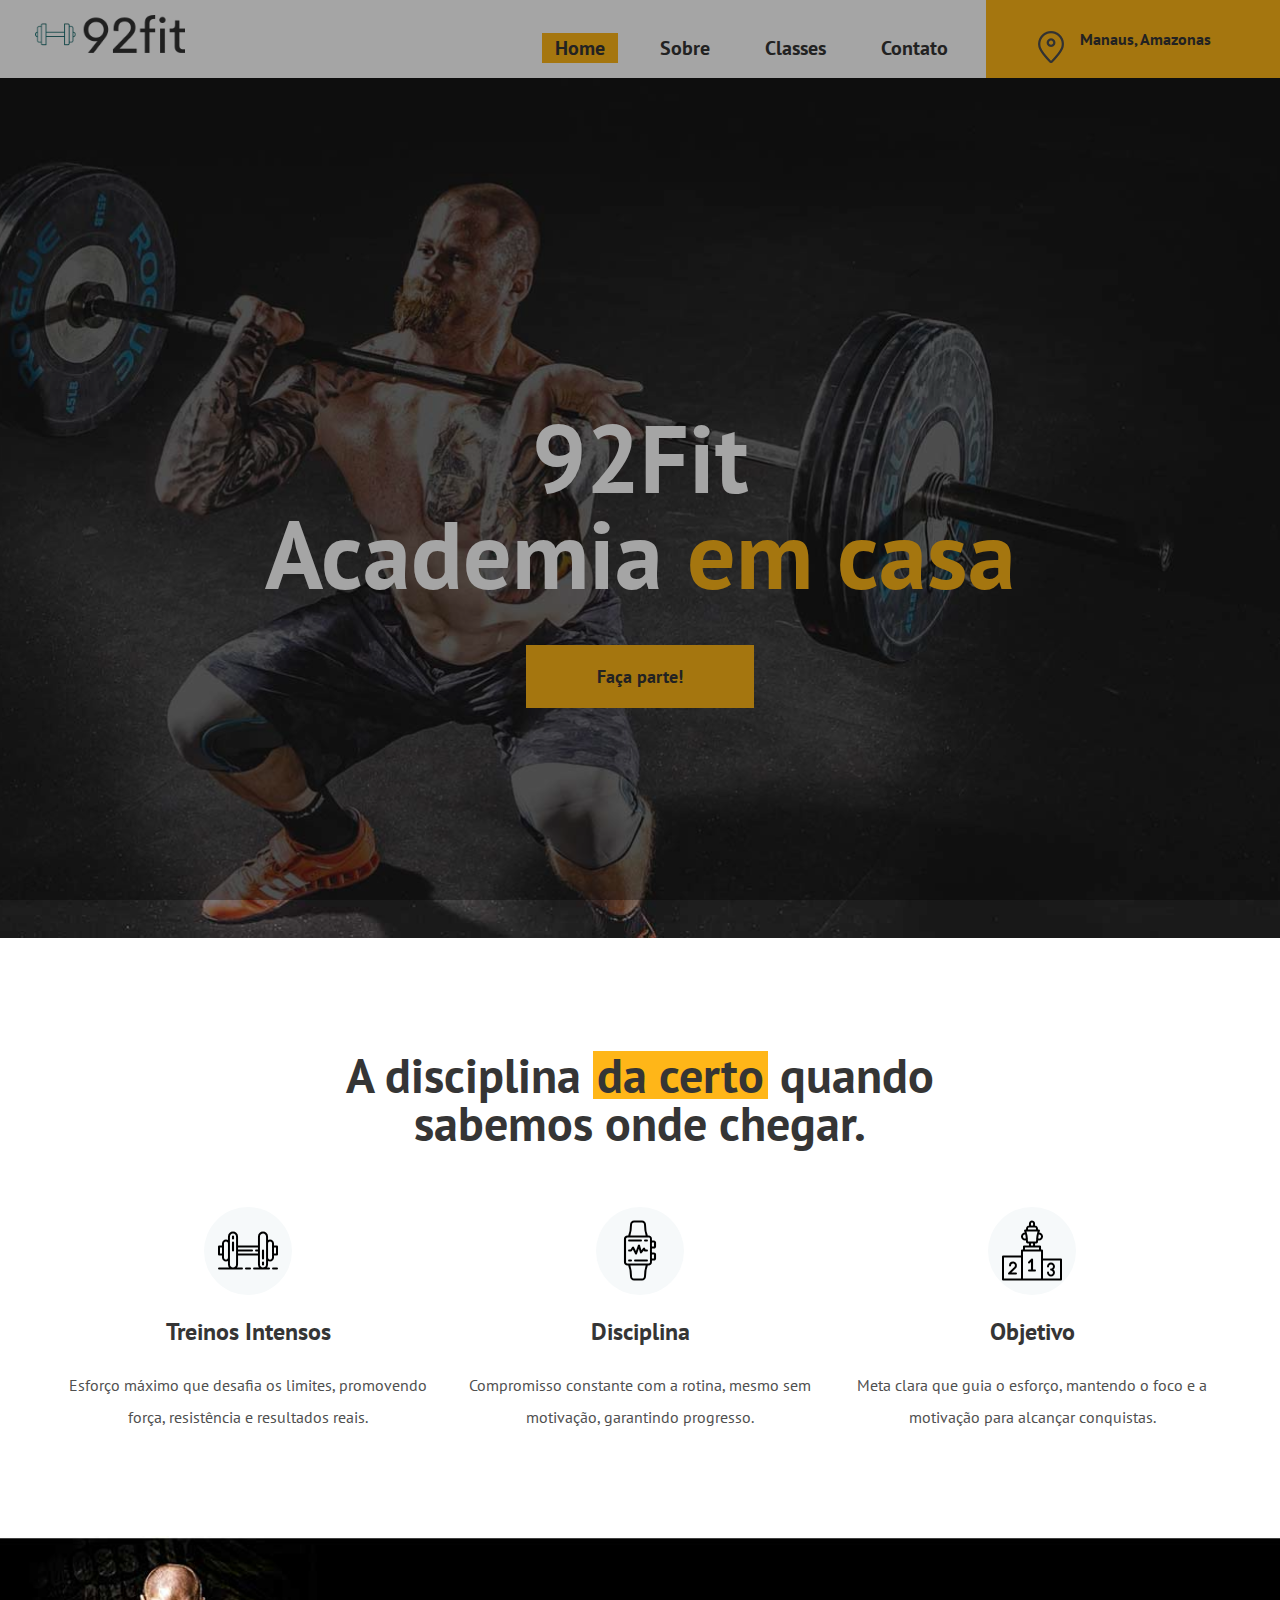
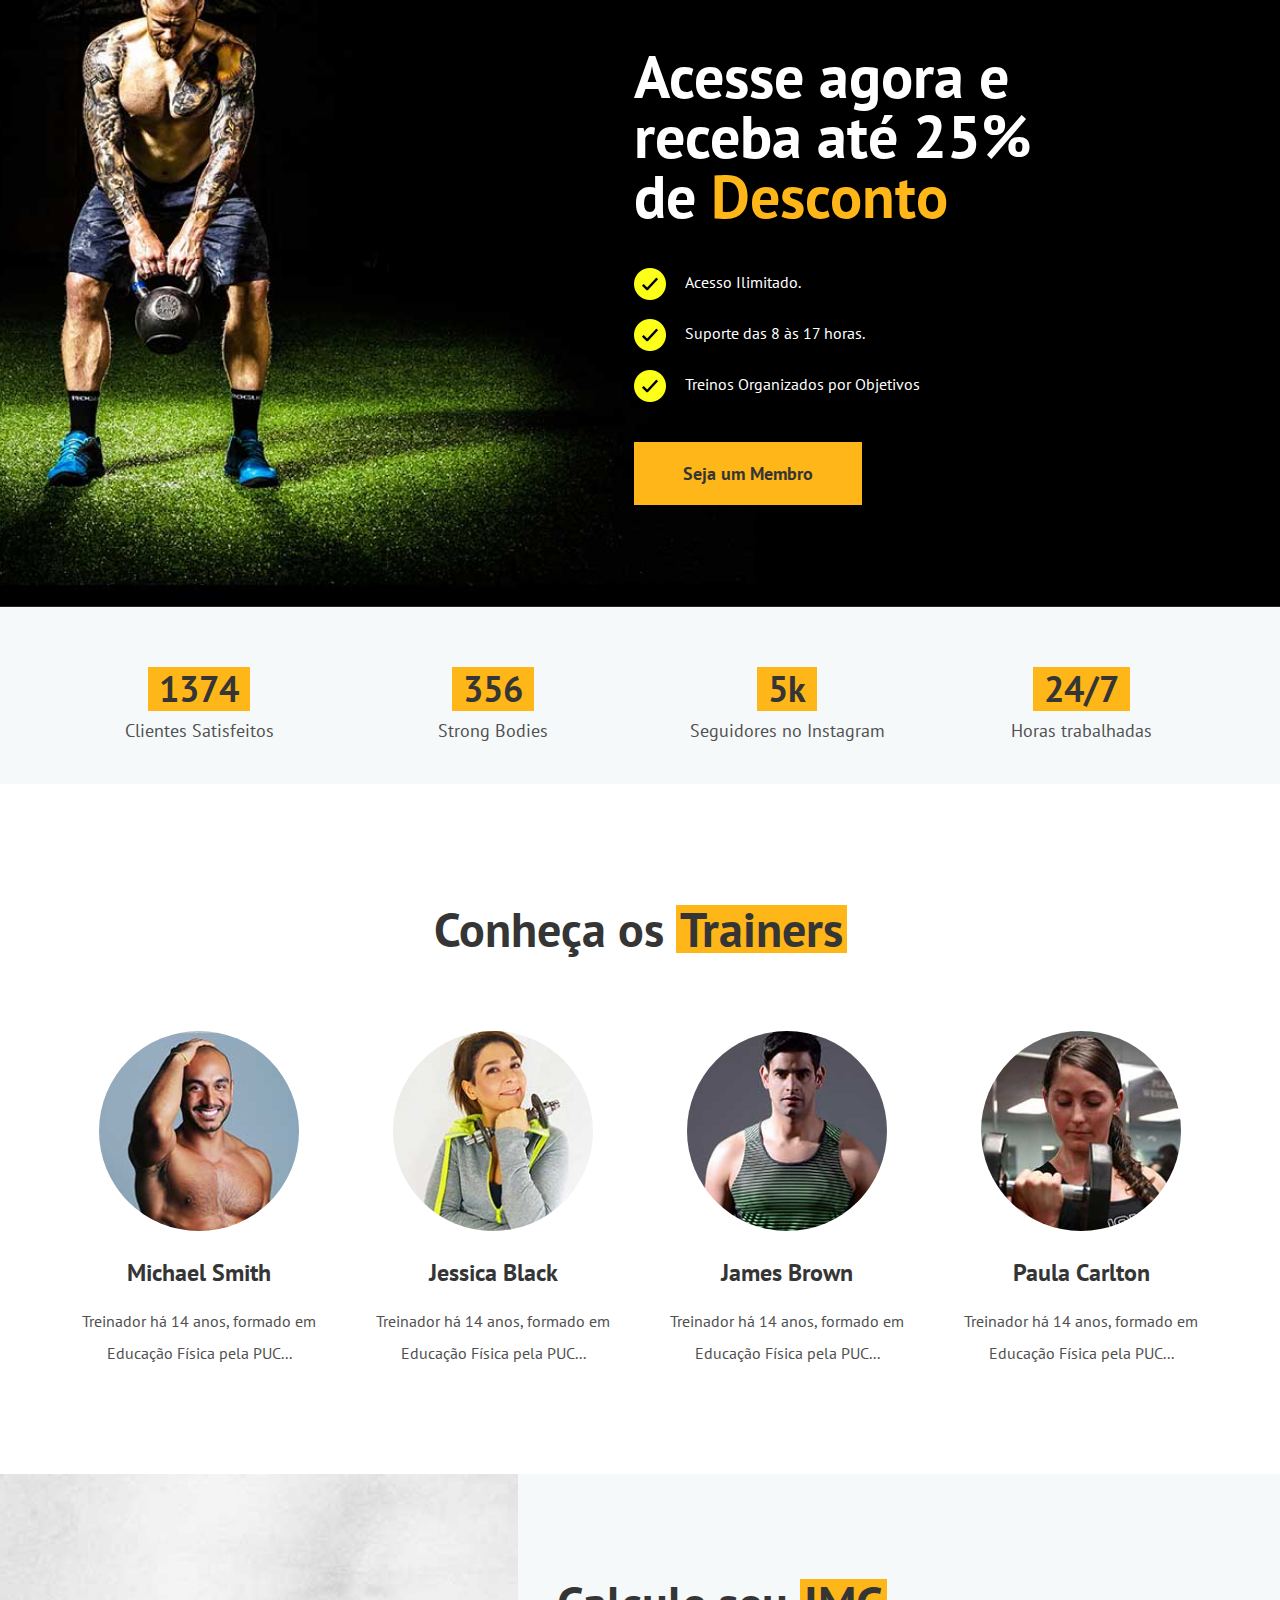
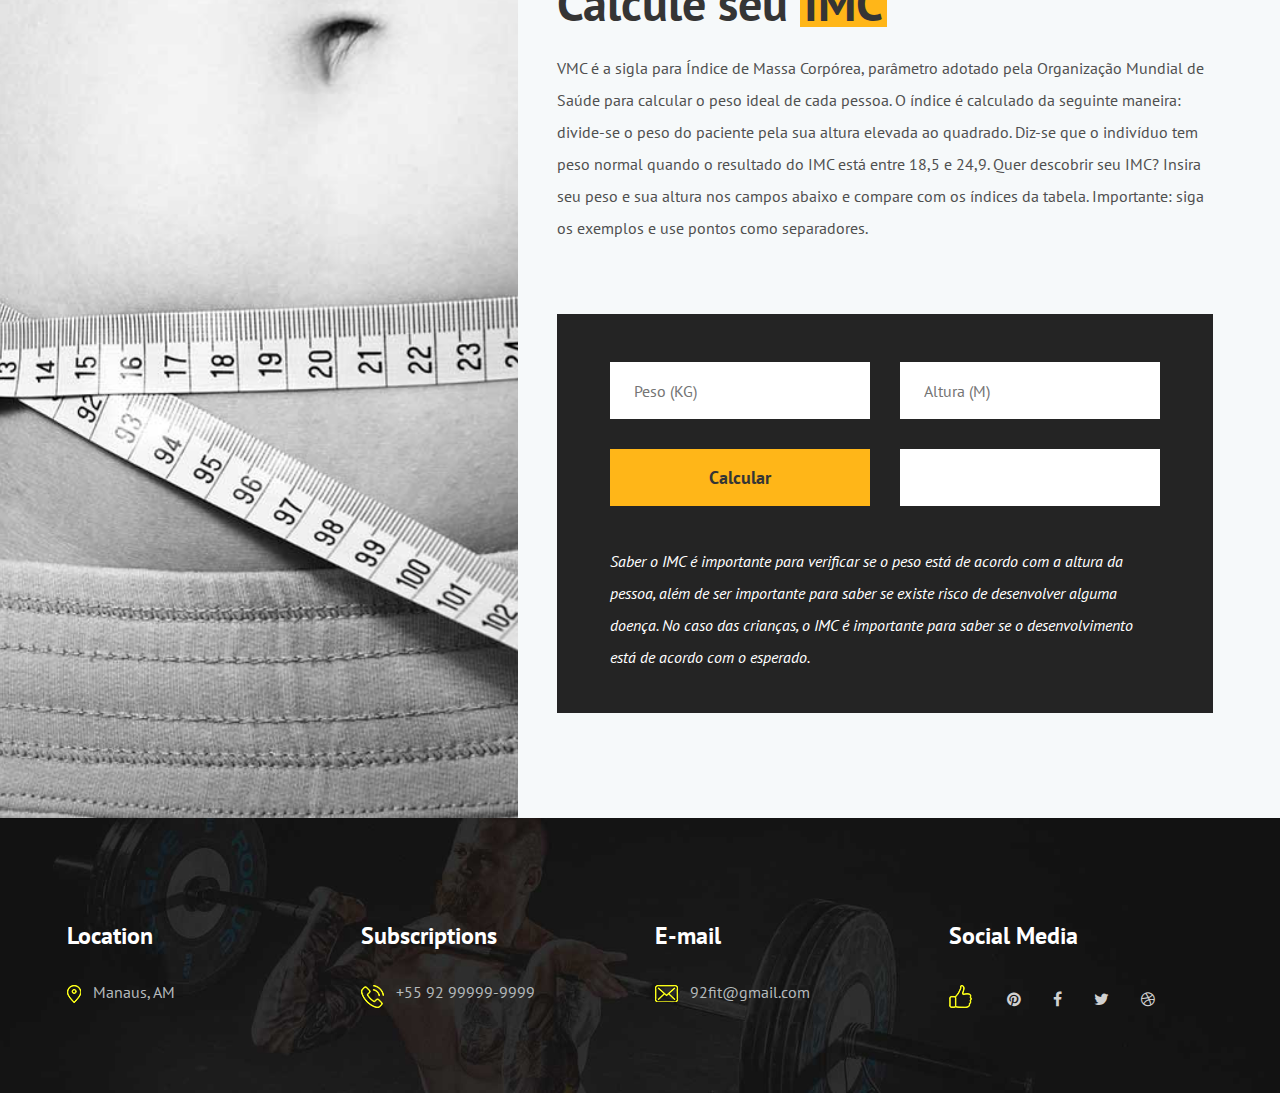
<file: index.html>
<!DOCTYPE html>
<html lang="pt-br">
<head>
	<title>92Fit</title>
	<meta charset="UTF-8">
	<meta name="description" content="">
	<meta name="keywords" content="fitness, html">
	<meta name="viewport" content="width=device-width, initial-scale=1.0">
	
	<!-- Favicon -->
	<link href="img/favicon.ico" rel="shortcut icon"/>

	<!-- Google font -->
	<link href="https://fonts.googleapis.com/css?family=PT+Sans:400,400i,700,700i&display=swap" rel="stylesheet">

	<!-- Stylesheets -->
	<link rel="stylesheet" href="css/bootstrap.min.css"/>
	<link rel="stylesheet" href="css/font-awesome.min.css"/>
	<link rel="stylesheet" href="css/owl.carousel.min.css"/>
	<link rel="stylesheet" href="css/flaticon.css"/>
	<link rel="stylesheet" href="css/slicknav.min.css"/>

	<!-- Main Stylesheets -->
	<link rel="stylesheet" href="css/style.css"/>


	<!--[if lt IE 9]>
		<script src="https://oss.maxcdn.com/html5shiv/3.7.2/html5shiv.min.js"></script>
		<script src="https://oss.maxcdn.com/respond/1.4.2/respond.min.js"></script>
	<![endif]-->

</head>
<body>
	<!-- Page Preloder -->
	<div id="preloder">
		<div class="loader"></div>
	</div>

	<!-- Header section -->
	<header class="header-section">
		<a href="home.html" class="site-logo">
			<img src="img/logo.png" alt="logo do site" width="150px">
		</a>
		<ul class="main-menu">
			<li><a class="active" href="index.html">Home</a></li>
			<li><a href="about.html">Sobre</a></li>
			<li><a href="classes.html">Classes</a></li>
			<li><a href="contact.html">Contato</a></li>
			<li class="header-right">
				<div class="hr-box">
					<img src="img/location-icon.png" alt="">
					<h6>Manaus, Amazonas</h6>
				</div>
			</li>
		</ul>
	</header>
	<div class="clearfix"></div>
	<!-- Header section end -->

	<!-- Hero section -->
	<section class="hero-section set-bg" data-setbg="img/hero-bg.jpg">
		<div class="container">
			<div class="hero-text">
				<h2>92Fit</h2>
				<h2>Academia <span>em casa</span></h2>
				<a href="" class="site-btn">Faça parte!</a>
			</div>
		</div>
	</section>
	<!-- Hero section end -->

	<!-- Feature section -->
	<section class="feature-section">
		<div class="container">
			<div class="row justify-content-md-center">
				<div class="col-lg-8">
					<div class="section-title text-center">
						<h2>A disciplina <span>da certo</span> quando sabemos onde chegar. </h2>
					</div>
				</div>
			</div>
			<div class="row">
				<div class="col-md-4">
					<div class="icon-box-item">
						<div class="ib-icon">
							<i class="flaticon-004-dumbbell"></i>
						</div>
						<h4>Treinos Intensos</h4>
						<p>Esforço máximo que desafia os limites, promovendo força, resistência e resultados reais.</p>
					</div>
				</div>
				<div class="col-md-4">
					<div class="icon-box-item">
						<div class="ib-icon">
							<i class="flaticon-031-app-1"></i>
						</div>
						<h4>Disciplina</h4>
						<p>Compromisso constante com a rotina, mesmo sem motivação, garantindo progresso.</p>
					</div>
				</div>
				<div class="col-md-4">
					<div class="icon-box-item">
						<div class="ib-icon">
							<i class="flaticon-010-podium"></i>
						</div>
						<h4>Objetivo</h4>
						<p>Meta clara que guia o esforço, mantendo o foco e a motivação para alcançar conquistas.</p>
					</div>
				</div>
			</div>
		</div>
	</section>
	<!-- Feature section end -->

	<!-- Add section -->
	<section class="add-section set-bg" data-setbg="img/add-bg.jpg">
		<div class="container">
			<div class="row">
				<div class="col-lg-7 ml-auto">
					<div class="add-text">
						<h2>Acesse agora e receba até 25% de <span>Desconto</span></h2>
						<ul>
							<li><img src="img/check-icon.png" alt="">Acesso Ilimitado.</li>
							<li><img src="img/check-icon.png" alt="">Suporte das 8 às 17 horas.</li>
							<li><img src="img/check-icon.png" alt="">Treinos Organizados por Objetivos</li>
						</ul>
						<a href="#" class="site-btn">Seja um Membro</a>
					</div>
				</div>
			</div>
		</div>
	</section>
	<!-- Add section end -->

	<!-- Milestones section -->
	<section class="milestones-section">
		<div class="container">
			<div class="row">
				<div class="col-lg-3 col-sm-6">
					<div class="milestone">
						<h2>1374</h2>
						<p>Clientes Satisfeitos</p>
					</div>
				</div>
				<div class="col-lg-3 col-sm-6">
					<div class="milestone">
						<h2>356</h2>
						<p>Strong Bodies</p>
					</div>
				</div>
				<div class="col-lg-3 col-sm-6">
					<div class="milestone">
						<h2>5k</h2>
						<p>Seguidores no Instagram</p>
					</div>
				</div>
				<div class="col-lg-3 col-sm-6">
					<div class="milestone">
						<h2>24/7</h2>
						<p>Horas trabalhadas</p>
					</div>
				</div>
			</div>
		</div>
	</section>
	<!-- Milestones section end -->

	<!-- Trainers section -->
	<section class="trainers-section">
		<div class="container">
			<div class="section-title text-center">
				<h2>Conheça os <span>Trainers</span></h2>
			</div>
			<div class="row">
				<div class="col-lg-3 col-sm-6">
					<div class="trainer-item">
						<div class="trainer-pic">
							<img src="img/trainers/1.jpg" alt="">
						</div>
						<h4>Michael Smith</h4>
						<p>Treinador há 14 anos, formado em Educação Física pela PUC...</p>
					</div>
				</div>
				<div class="col-lg-3 col-sm-6">
					<div class="trainer-item">
						<div class="trainer-pic">
							<img src="img/trainers/2.jpg" alt="">
						</div>
						<h4>Jessica Black</h4>
						<p>Treinador há 14 anos, formado em Educação Física pela PUC...</p>
					</div>
				</div>
				<div class="col-lg-3 col-sm-6">
					<div class="trainer-item">
						<div class="trainer-pic">
							<img src="img/trainers/3.jpg" alt="">
						</div>
						<h4>James Brown</h4>
						<p>Treinador há 14 anos, formado em Educação Física pela PUC...</p>
					</div>
				</div>
				<div class="col-lg-3 col-sm-6">
					<div class="trainer-item">
						<div class="trainer-pic">
							<img src="img/trainers/4.jpg" alt="">
						</div>
						<h4>Paula Carlton</h4>
						<p>Treinador há 14 anos, formado em Educação Física pela PUC...</p>
					</div>
				</div>
			</div>
		</div>
	</section>
	<!-- Trainers section end -->

	<!-- BMI section -->
	<section class="bmi-section spad">
		<div class="bmi-bg set-bg" data-setbg="img/bmi-bg.jpg"></div>
		<div class="container">
			<div class="row">
				<div class="col-lg-7 ml-auto">
					<div class="section-title mb-0">
						<h2>Calcule seu <span>IMC</span></h2>
						<p>VMC é a sigla para Índice de Massa Corpórea, parâmetro adotado pela Organização Mundial de Saúde para calcular o peso ideal de cada pessoa.

							O índice é calculado da seguinte maneira: divide-se o peso do paciente pela sua altura elevada ao quadrado. Diz-se que o indivíduo tem peso normal quando o resultado do IMC está entre 18,5 e 24,9.

							Quer descobrir seu IMC? Insira seu peso e sua altura nos campos abaixo e compare com os índices da tabela. Importante: siga os exemplos e use pontos como separadores.</p>
					</div>
					<div class="bmi-calculator-warp">
						<div class="bmi-calculator">
							<div class="row">
								<div class="col-sm-6">
									<input type="text" placeholder="Peso (KG)" id="bmi-weight">
								</div>
								<div class="col-sm-6">
									<input type="text" placeholder="Altura (M)" id="bmi-hight">
								</div>
								<div class="col-sm-6">
									<button class="site-btn" id="bmi-submit">Calcular</button>
								</div>
								<div class="col-sm-6">
									<input type="text" id="bmi-result" readonly>
								</div>
							</div>
							<p>Saber o IMC é importante para verificar se o peso está de acordo com a altura da pessoa, além de ser importante para saber se existe risco de desenvolver alguma doença. No caso das crianças, o IMC é importante para saber se o desenvolvimento está de acordo com o esperado.</p>
						</div>
					</div>
				</div>
			</div>
		</div>
	</section>
	<!-- BMI section end -->

	
	<!-- Footer section -->
	<footer class="footer-section set-bg" data-setbg="img/footer-bg.jpg">
		<div class="container">
			<div class="row">
				<div class="col-lg-3 col-sm-6">
					<div class="footer-widget">
						<h4>Location</h4>
						<div class="fw-info-box">
							<img src="img/icons/1.png" alt="">
							<div class="fw-info-text">
								<p>Manaus, AM</p>
							</div>
						</div>
					</div>
				</div>
				<div class="col-lg-3 col-sm-6">
					<div class="footer-widget">
						<h4>Subscriptions</h4>
						<div class="fw-info-box">
							<img src="img/icons/2.png" alt="">
							<div class="fw-info-text">
								<p>+55 92 99999-9999</p>
								
							</div>
						</div>
					</div>
				</div>
				<div class="col-lg-3 col-sm-6">
					<div class="footer-widget">
						<h4>E-mail</h4>
						<div class="fw-info-box">
							<img src="img/icons/3.png" alt="">
							<div class="fw-info-text">
								<p>92fit@gmail.com</p>
							</div>
						</div>
					</div>
				</div>
				<div class="col-lg-3 col-sm-6">
					<div class="footer-widget">
						<h4>Social Media</h4>
						<div class="fw-info-box">
							<img src="img/icons/4.png" alt="">
							<div class="social-links">
								<a href="#"><i class="fa fa-pinterest"></i></a>
								<a href="#"><i class="fa fa-facebook"></i></a>
								<a href="#"><i class="fa fa-twitter"></i></a>
								<a href="#"><i class="fa fa-dribbble"></i></a>
							</div>
						</div>
					</div>
				</div>
			</div>
	
		</div>
	</footer>
	<!-- Footer section end -->
									
	<!--====== Javascripts & Jquery ======-->
	<script src="js/jquery-3.2.1.min.js"></script>
	<script src="js/bootstrap.min.js"></script>
	<script src="js/jquery.slicknav.js"></script>
	<script src="js/owl.carousel.min.js"></script>
	<script src="js/circle-progress.min.js"></script>
	<script src="js/main.js"></script>

	</body>
</html>
</file>
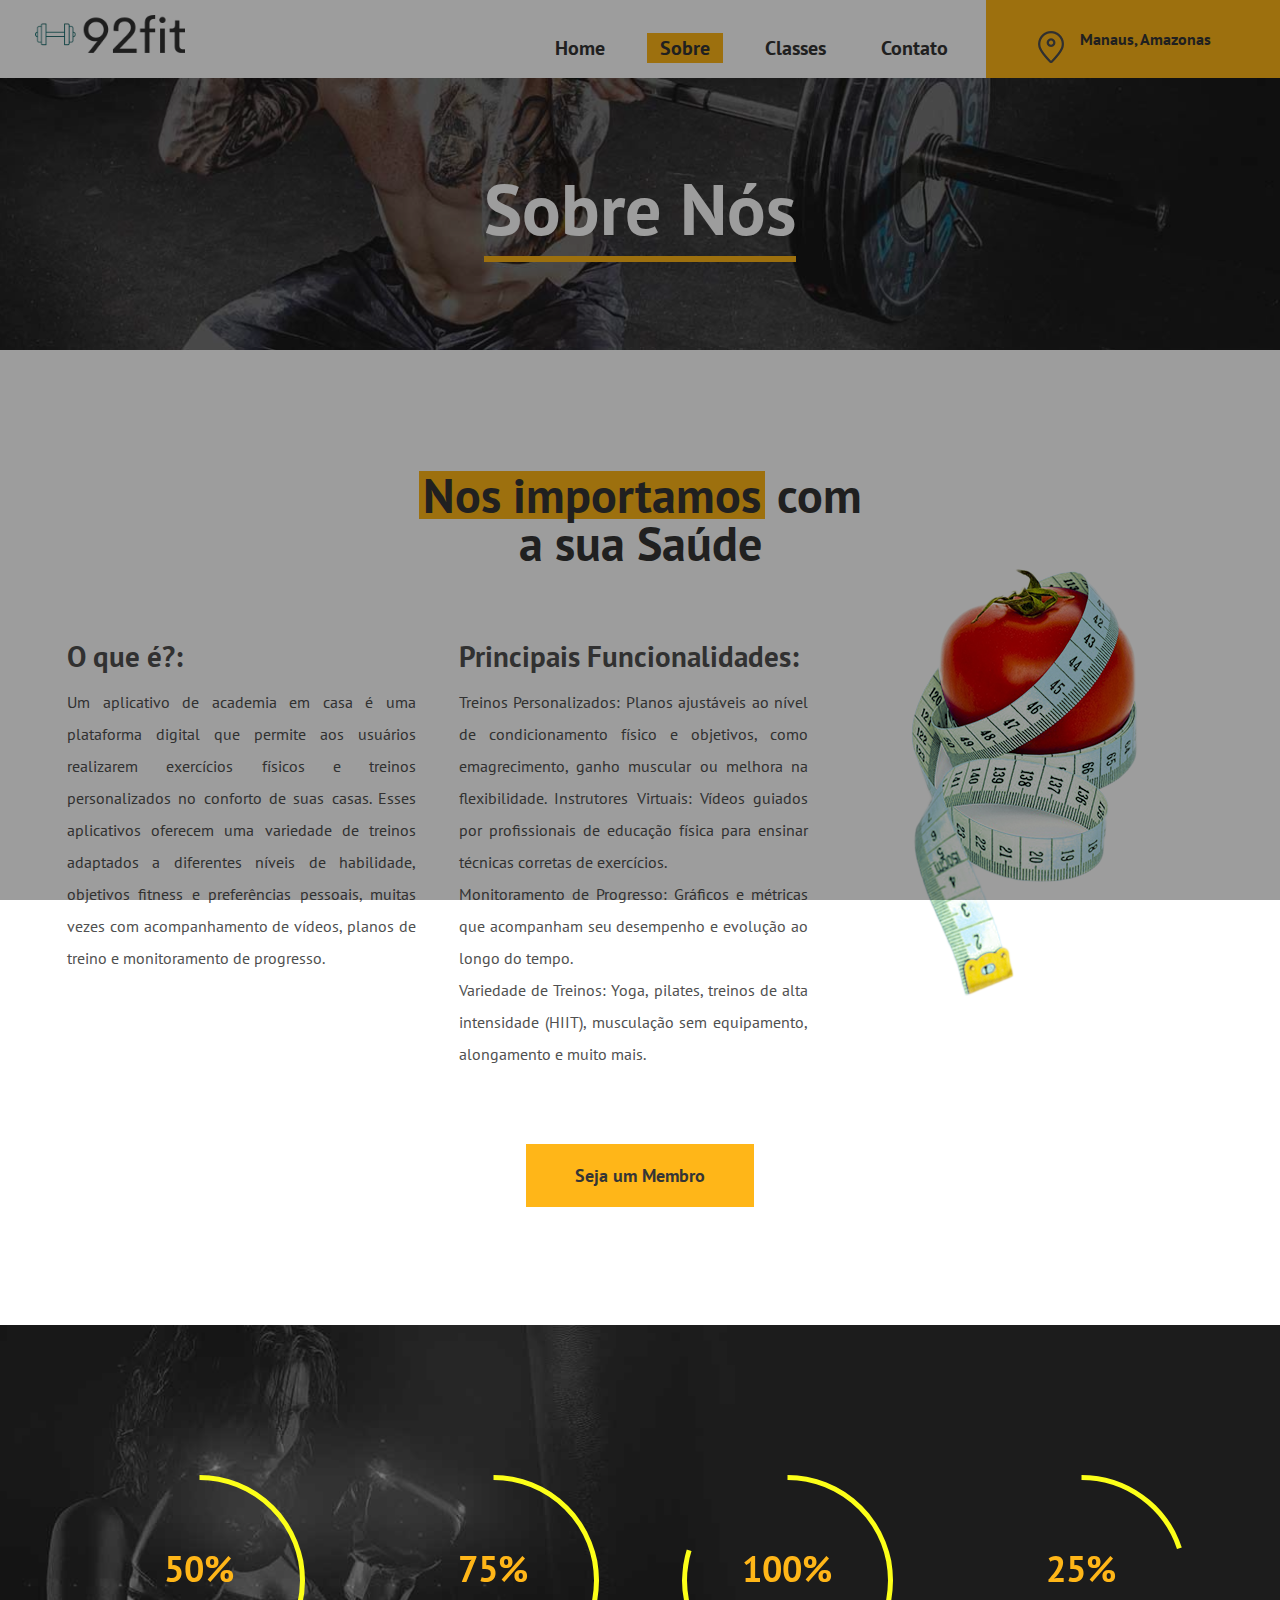
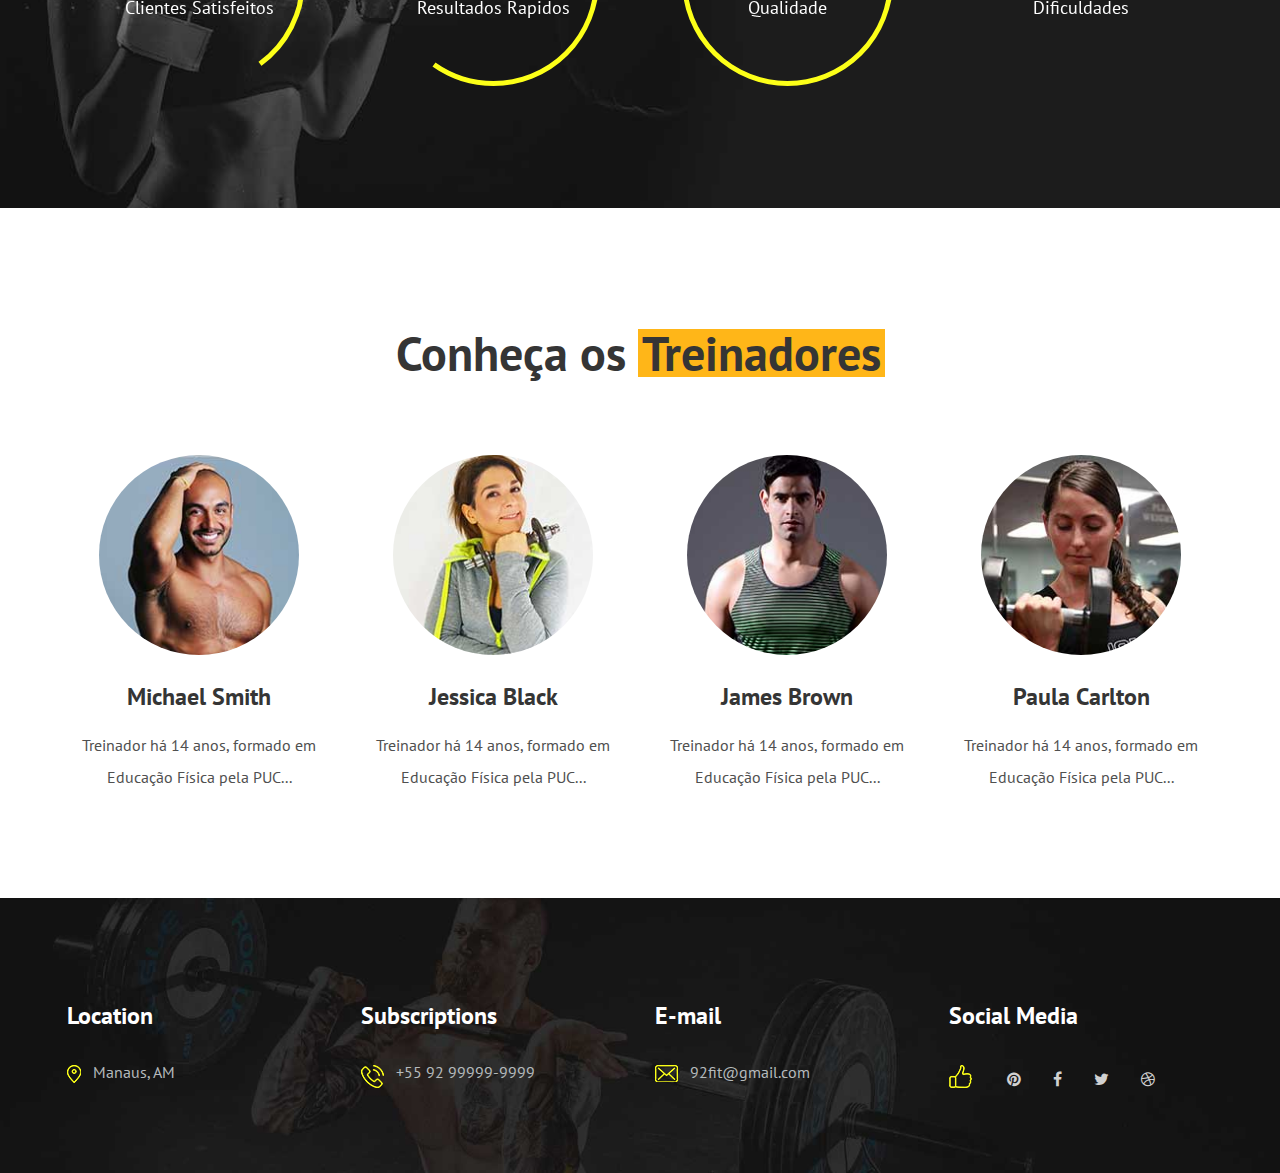
<file: about.html>
<!DOCTYPE html>
<html lang="pt-br">
<head>
	<title> Sobre - 92Fit</title>
	<meta charset="UTF-8">
	<meta name="description" content="">
	<meta name="keywords" content="fitness, html">
	<meta name="viewport" content="width=device-width, initial-scale=1.0">
	
	<!-- Favicon -->
	<link href="img/favicon.ico" rel="shortcut icon"/>

	<!-- Google font -->
	<link href="https://fonts.googleapis.com/css?family=PT+Sans:400,400i,700,700i&display=swap" rel="stylesheet">

	<!-- Stylesheets -->
	<link rel="stylesheet" href="css/bootstrap.min.css"/>
	<link rel="stylesheet" href="css/font-awesome.min.css"/>
	<link rel="stylesheet" href="css/owl.carousel.min.css"/>
	<link rel="stylesheet" href="css/flaticon.css"/>
	<link rel="stylesheet" href="css/slicknav.min.css"/>

	<!-- Main Stylesheets -->
	<link rel="stylesheet" href="css/style.css"/>


	<!--[if lt IE 9]>
		<script src="https://oss.maxcdn.com/html5shiv/3.7.2/html5shiv.min.js"></script>
		<script src="https://oss.maxcdn.com/respond/1.4.2/respond.min.js"></script>
	<![endif]-->

</head>
<body>
	<!-- Page Preloder -->
	<div id="preloder">
		<div class="loader"></div>
	</div>

	<!-- Header section -->
	<header class="header-section">
		<a href="contact.html" class="site-logo">
			<img src="img/logo.png" alt="logo do site" width="150px">
		</a>
		<ul class="main-menu">
			<li><a href="index.html">Home</a></li>
			<li><a class="active" href="about.html">Sobre</a></li>
			<li><a href="classes.html">Classes</a></li>
			<li><a href="contact.html">Contato</a></li>
			<li class="header-right">
				<div class="hr-box">
					<img src="img/location-icon.png" alt="">
					<h6>Manaus, Amazonas</h6>
				</div>
			</li>
		</ul>
	</header>
	<div class="clearfix"></div>
	<!-- Header section end -->

	<!-- Page top section -->
	<section class="page-top-section set-bg" data-setbg="img/header-bg/1.jpg">
		<div class="container">
			<h2>Sobre Nós</h2>
		</div>
	</section>
	<!-- Page top section end -->

	<!-- About section -->
	<section class="about-section">
		<div class="container">
			<div class="row justify-content-md-center">
				<div class="col-lg-5">
					<div class="section-title text-center">
						<h2><span>Nos importamos</span> com a sua Saúde</h2>
					</div>
				</div>
			</div>
			<div class="row">
				<div class="col-lg-4">
					<div class="about-text">
						<p style="text-align: justify;"> <strong style="font-size: 22pt;">O que é?: </strong> <br> Um aplicativo de academia em casa é uma plataforma digital que permite aos usuários realizarem exercícios físicos e treinos personalizados no conforto de suas casas. Esses aplicativos oferecem uma variedade de treinos adaptados a diferentes níveis de habilidade, objetivos fitness e preferências pessoais, muitas vezes com acompanhamento de vídeos, planos de treino e monitoramento de progresso. <br> 

						</p>
					</div>
				</div>
				<div class="col-lg-4">
					<div class="about-text">
						<p style="text-align: justify;">
							<strong style="font-size: 22pt;">Principais Funcionalidades: </strong> <br>  Treinos Personalizados: Planos ajustáveis ao nível de condicionamento físico e objetivos, como emagrecimento, ganho muscular ou melhora na flexibilidade. 
							Instrutores Virtuais: Vídeos guiados por profissionais de educação física para ensinar técnicas corretas de exercícios. <br>
							Monitoramento de Progresso: Gráficos e métricas que acompanham seu desempenho e evolução ao longo do tempo. <br>
							Variedade de Treinos: Yoga, pilates, treinos de alta intensidade (HIIT), musculação sem equipamento, alongamento e muito mais. 
							 </p>
					</div>
				</div>
				<div class="col-lg-4">
					<div class="about-img">
						<img src="img/about-img.png" alt="">
					</div>
				</div>
			</div>
			<div class="text-center pt-4">
				<a href="#" class="site-btn">Seja um Membro</a>
			</div>
		</div>
	</section>
	<!-- About section end -->

	<!-- Achievement section -->
	<div class="achievement-section set-bg" data-setbg="img/achievement-bg.jpg">
		<div class="container">
			<div class="row">
				<div class="col-lg-3 col-sm-6">
					<div class="circle-progress" data-cptitle="Clientes Satisfeitos" data-cpid="id-1" data-cpvalue="50" data-cpcolor="#fcff18"></div>
				</div>
				<div class="col-lg-3 col-sm-6">
					<div class="circle-progress" data-cptitle="Resultados Rapidos" data-cpid="id-2" data-cpvalue="75" data-cpcolor="#fcff18"></div>
				</div>
				<div class="col-lg-3 col-sm-6">
					<div class="circle-progress" data-cptitle="Qualidade" data-cpid="id-3" data-cpvalue="100" data-cpcolor="#fcff18"></div>
				</div>
				<div class="col-lg-3 col-sm-6">
					<div class="circle-progress" data-cptitle="Dificuldades" data-cpid="id-4" data-cpvalue="25" data-cpcolor="#fcff18"></div>
				</div>
			</div>
		</div>
	</div>
	<!-- Achievement section end -->

	<!-- Trainers section -->
	<section class="trainers-section">
		<div class="container">
			<div class="section-title text-center">
				<h2>Conheça os <span>Treinadores</span></h2>
			</div>
			<div class="row">
				<div class="col-lg-3 col-sm-6">
					<div class="trainer-item">
						<div class="trainer-pic">
							<img src="img/trainers/1.jpg" alt="">
						</div>
						<h4>Michael Smith</h4>
						<p>Treinador há 14 anos, formado em Educação Física pela PUC...</p>
					</div>
				</div>
				<div class="col-lg-3 col-sm-6">
					<div class="trainer-item">
						<div class="trainer-pic">
							<img src="img/trainers/2.jpg" alt="">
						</div>
						<h4>Jessica Black</h4>
						<p>Treinador há 14 anos, formado em Educação Física pela PUC...</p>
					</div>
				</div>
				<div class="col-lg-3 col-sm-6">
					<div class="trainer-item">
						<div class="trainer-pic">
							<img src="img/trainers/3.jpg" alt="">
						</div>
						<h4>James Brown</h4>
						<p>Treinador há 14 anos, formado em Educação Física pela PUC...</p>
					</div>
				</div>
				<div class="col-lg-3 col-sm-6">
					<div class="trainer-item">
						<div class="trainer-pic">
							<img src="img/trainers/4.jpg" alt="">
						</div>
						<h4>Paula Carlton</h4>
						<p>Treinador há 14 anos, formado em Educação Física pela PUC...</p>
					</div>
				</div>
			</div>
		</div>
	</section>
	<!-- Trainers section end -->

	


	<!-- Footer section -->
	<footer class="footer-section set-bg" data-setbg="img/footer-bg.jpg">
		<div class="container">
			<div class="row">
				<div class="col-lg-3 col-sm-6">
					<div class="footer-widget">
						<h4>Location</h4>
						<div class="fw-info-box">
							<img src="img/icons/1.png" alt="">
							<div class="fw-info-text">
								<p>Manaus, AM</p>
							</div>
						</div>
					</div>
				</div>
				<div class="col-lg-3 col-sm-6">
					<div class="footer-widget">
						<h4>Subscriptions</h4>
						<div class="fw-info-box">
							<img src="img/icons/2.png" alt="">
							<div class="fw-info-text">
								<p>+55 92 99999-9999</p>
								
							</div>
						</div>
					</div>
				</div>
				<div class="col-lg-3 col-sm-6">
					<div class="footer-widget">
						<h4>E-mail</h4>
						<div class="fw-info-box">
							<img src="img/icons/3.png" alt="">
							<div class="fw-info-text">
								<p>92fit@gmail.com</p>
							</div>
						</div>
					</div>
				</div>
				<div class="col-lg-3 col-sm-6">
					<div class="footer-widget">
						<h4>Social Media</h4>
						<div class="fw-info-box">
							<img src="img/icons/4.png" alt="">
							<div class="social-links">
								<a href="#"><i class="fa fa-pinterest"></i></a>
								<a href="#"><i class="fa fa-facebook"></i></a>
								<a href="#"><i class="fa fa-twitter"></i></a>
								<a href="#"><i class="fa fa-dribbble"></i></a>
							</div>
						</div>
					</div>
				</div>
			</div>
	
		</div>
	</footer>
	<!-- Footer section end -->
												
	<!--====== Javascripts & Jquery ======-->
	<script src="js/jquery-3.2.1.min.js"></script>
	<script src="js/bootstrap.min.js"></script>
	<script src="js/jquery.slicknav.js"></script>
	<script src="js/owl.carousel.min.js"></script>
	<script src="js/circle-progress.min.js"></script>
	<script src="js/main.js"></script>

	</body>
</html>
</file>
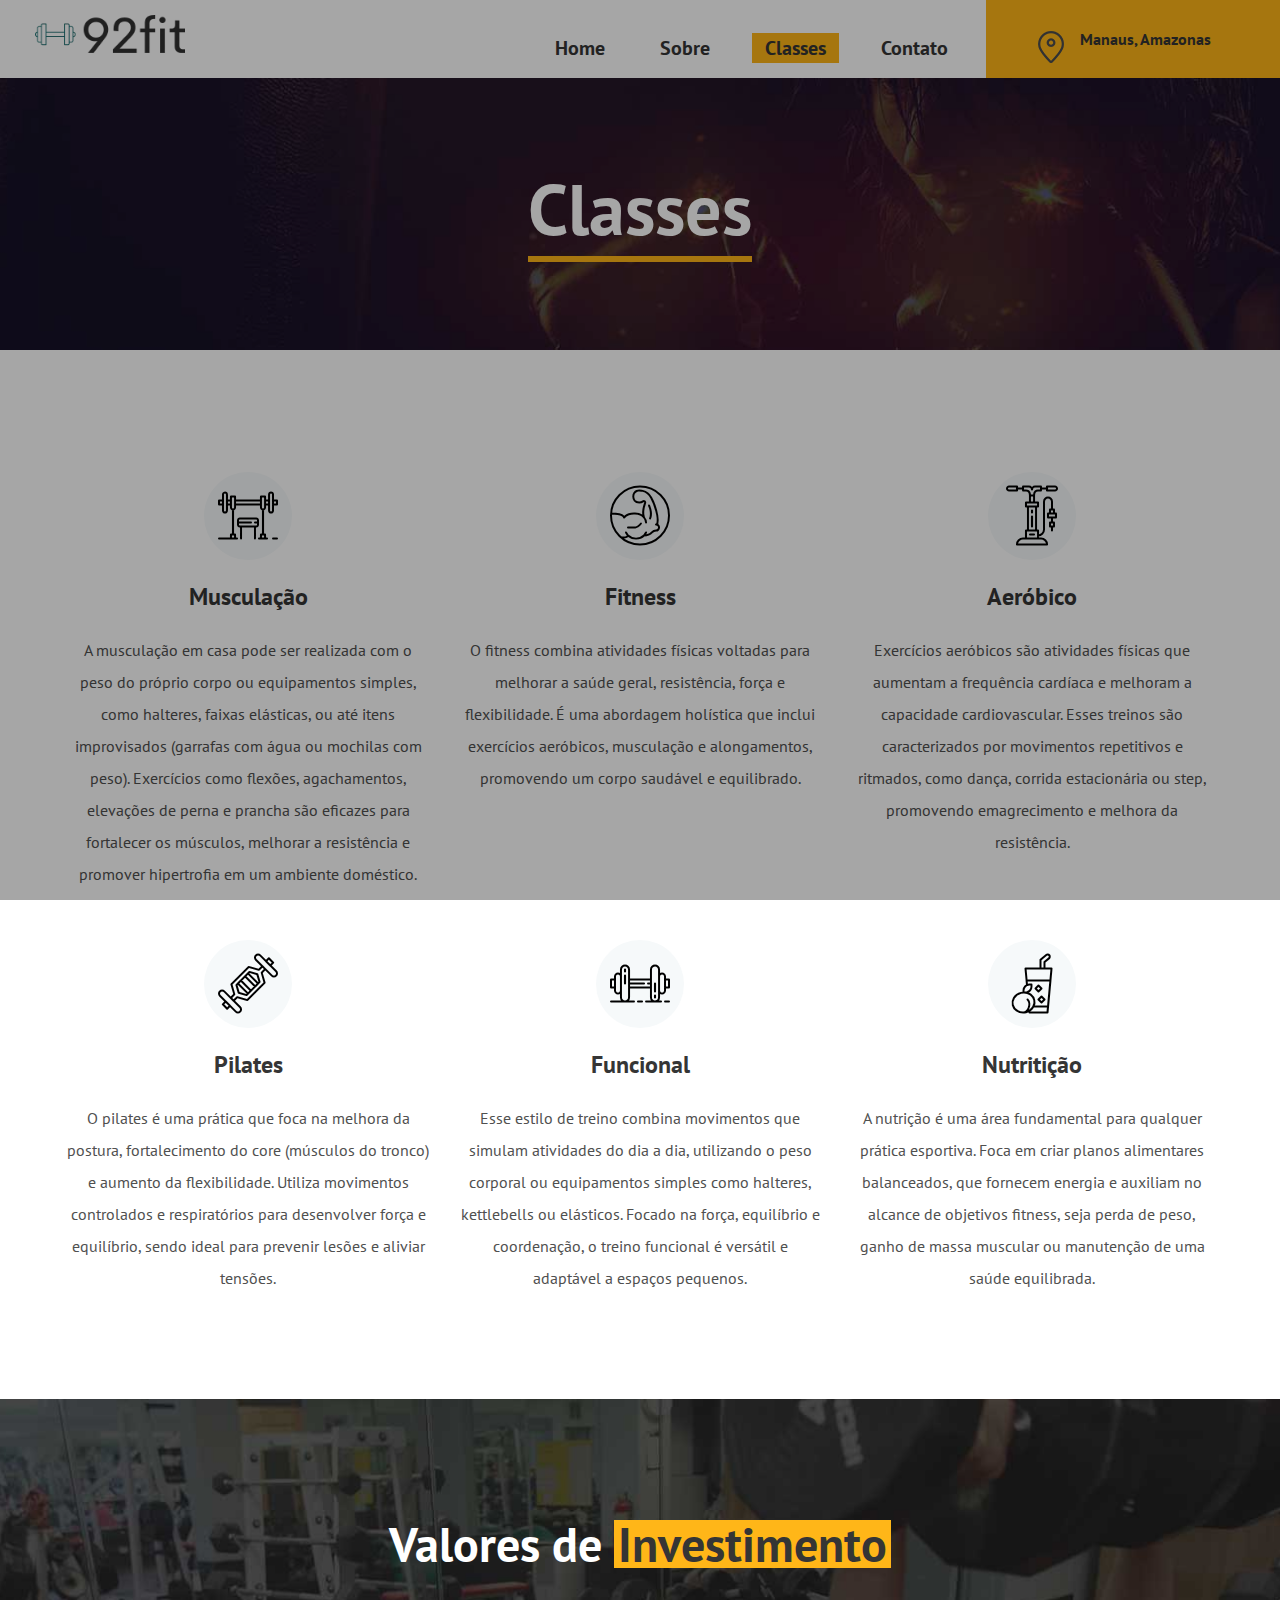
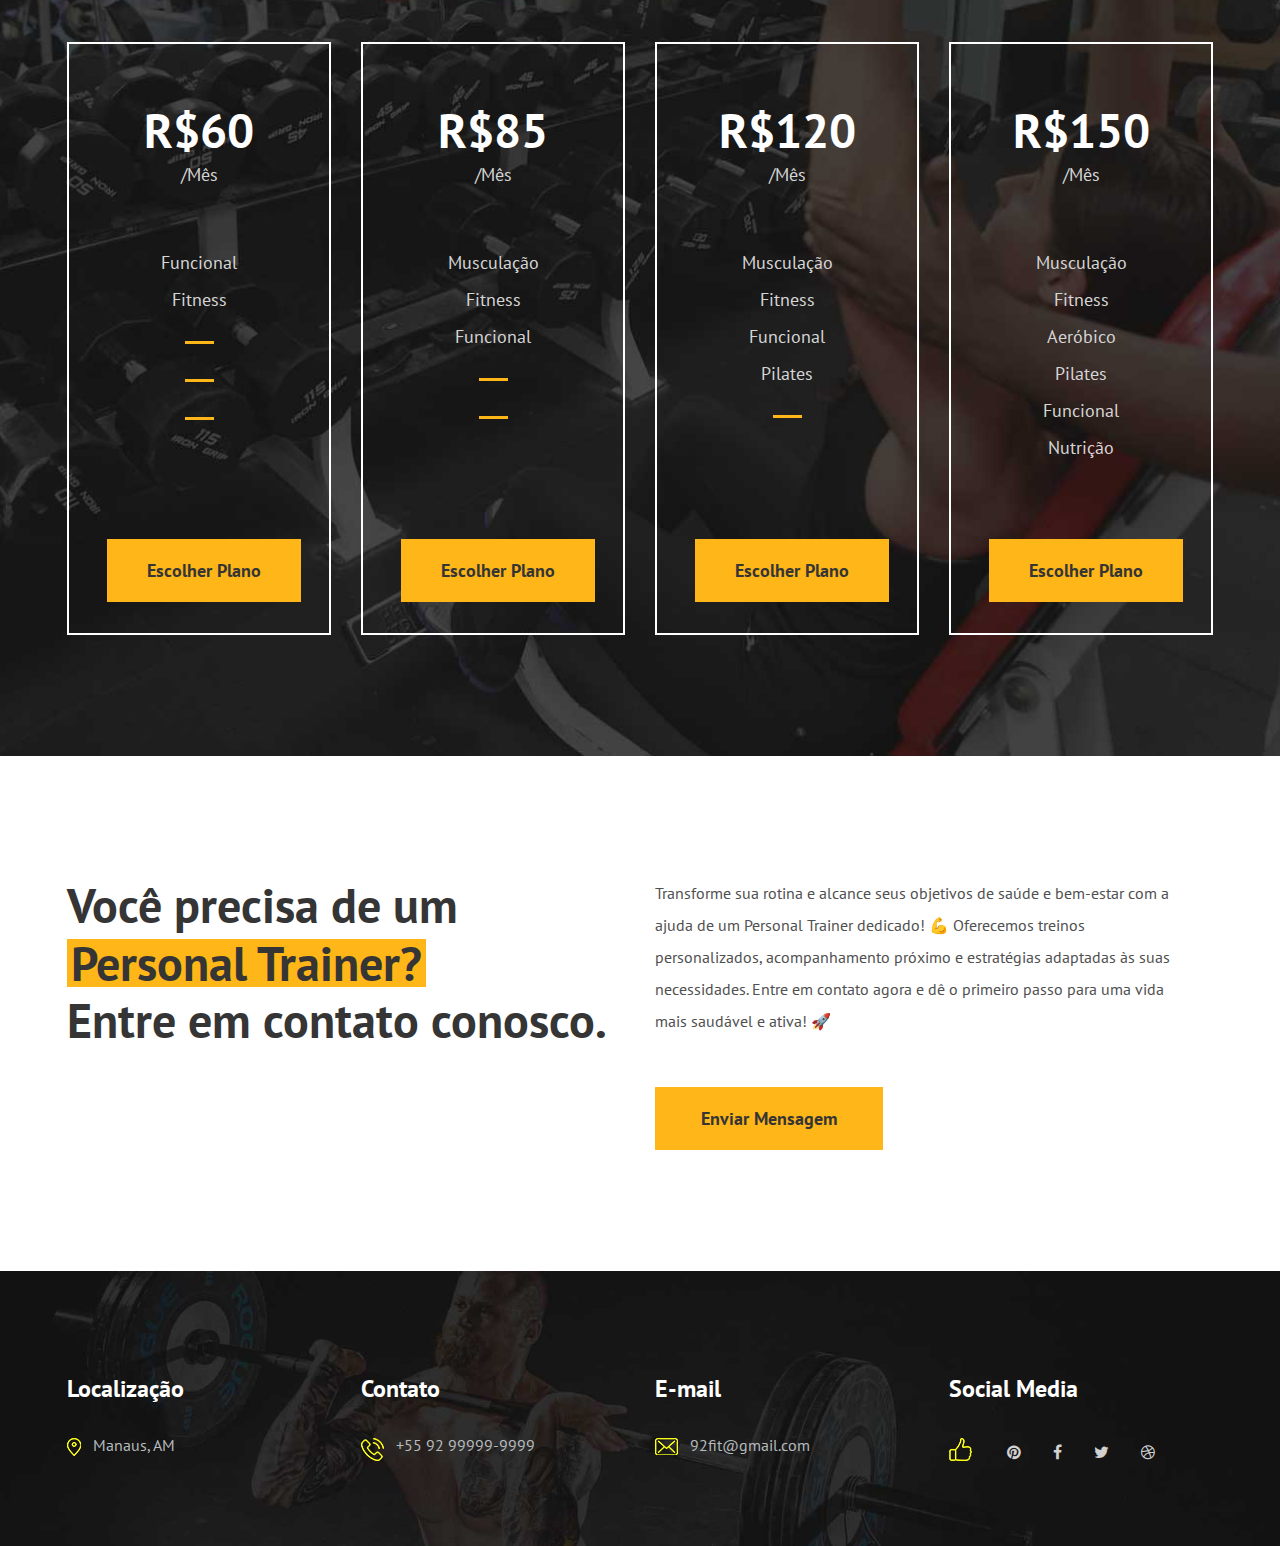
<file: classes.html>
<!DOCTYPE html>
<html lang="pt-br">
<head>
	<title>Classes - 92Fit</title>

	<meta charset="UTF-8">
	<meta name="description" content="">
	<meta name="keywords" content="fitness, html">
	<meta name="viewport" content="width=device-width, initial-scale=1.0">
	
	<!-- Favicon -->
	<link href="img/favicon.ico" rel="shortcut icon"/>

	<!-- Google font -->
	<link href="https://fonts.googleapis.com/css?family=PT+Sans:400,400i,700,700i&display=swap" rel="stylesheet">

	<!-- Stylesheets -->
	<link rel="stylesheet" href="css/bootstrap.min.css"/>
	<link rel="stylesheet" href="css/font-awesome.min.css"/>
	<link rel="stylesheet" href="css/owl.carousel.min.css"/>
	<link rel="stylesheet" href="css/flaticon.css"/>
	<link rel="stylesheet" href="css/slicknav.min.css"/>

	<!-- Main Stylesheets -->
	<link rel="stylesheet" href="css/style.css"/>


	<!--[if lt IE 9]>
		<script src="https://oss.maxcdn.com/html5shiv/3.7.2/html5shiv.min.js"></script>
		<script src="https://oss.maxcdn.com/respond/1.4.2/respond.min.js"></script>
	<![endif]-->

</head>
<body>
	<!-- Page Preloder -->
	<div id="preloder">
		<div class="loader"></div>
	</div>

	<!-- Header section -->
	<header class="header-section">
		<a href="classes.html" class="site-logo">
			<img src="img/logo.png" alt="logo do site" width="150px">
		</a>
		<ul class="main-menu">
			<li><a href="index.html">Home</a></li>
			<li><a href="about.html">Sobre</a></li>
			<li><a class="active" href="classes.html">Classes</a></li>
			<li><a href="contact.html">Contato</a></li>
			<li class="header-right">
				<div class="hr-box">
					<img src="img/location-icon.png" alt="">
					<h6>Manaus, Amazonas</h6>
				</div>
			</li>
		</ul>
	</header>
	<div class="clearfix"></div>
	<!-- Header section end -->

	<!-- Page top section -->
	<section class="page-top-section set-bg" data-setbg="img/header-bg/2.jpg">
		<div class="container">
			<h2>Classes</h2>
		</div>
	</section>
	<!-- Page top section end -->


	<!-- Service section -->
	<section class="service-section">
		<div class="container">
			<div class="row">
				<div class="col-lg-4 col-sm-6">
					<div class="icon-box-item">
						<div class="ib-icon">
							<i class="flaticon-050-weightlifting"></i>
						</div>
						<h4>Musculação</h4>
						<p>A musculação em casa pode ser realizada com o peso do próprio corpo ou equipamentos simples, como halteres, faixas elásticas, ou até itens improvisados (garrafas com água ou mochilas com peso). Exercícios como flexões, agachamentos, elevações de perna e prancha são eficazes para fortalecer os músculos, melhorar a resistência e promover hipertrofia em um ambiente doméstico.</p>
					</div>
				</div>
				<div class="col-lg-4 col-sm-6">
					<div class="icon-box-item">
						<div class="ib-icon">
							<i class="flaticon-045-fitness"></i>
						</div>
						<h4>Fitness</h4>
						<p>O fitness combina atividades físicas voltadas para melhorar a saúde geral, resistência, força e flexibilidade. É uma abordagem holística que inclui exercícios aeróbicos, musculação e alongamentos, promovendo um corpo saudável e equilibrado.</p>
					</div>
				</div>
				<div class="col-lg-4 col-sm-6">
					<div class="icon-box-item">
						<div class="ib-icon">
							<i class="flaticon-033-pump"></i>
						</div>
						<h4>Aeróbico</h4>
						<p>Exercícios aeróbicos são atividades físicas que aumentam a frequência cardíaca e melhoram a capacidade cardiovascular. Esses treinos são caracterizados por movimentos repetitivos e ritmados, como dança, corrida estacionária ou step, promovendo emagrecimento e melhora da resistência.</p>
					</div>
				</div>
				<div class="col-lg-4 col-sm-6">
					<div class="icon-box-item">
						<div class="ib-icon">
							<i class="flaticon-017-weightlifting-1"></i>
						</div>
						<h4>Pilates</h4>
						<p>O pilates é uma prática que foca na melhora da postura, fortalecimento do core (músculos do tronco) e aumento da flexibilidade. Utiliza movimentos controlados e respiratórios para desenvolver força e equilíbrio, sendo ideal para prevenir lesões e aliviar tensões.</p>
					</div>
				</div>
				<div class="col-lg-4 col-sm-6">
					<div class="icon-box-item">
						<div class="ib-icon">
							<i class="flaticon-004-dumbbell"></i>
						</div>
						<h4>Funcional</h4>
						<p>Esse estilo de treino combina movimentos que simulam atividades do dia a dia, utilizando o peso corporal ou equipamentos simples como halteres, kettlebells ou elásticos. Focado na força, equilíbrio e coordenação, o treino funcional é versátil e adaptável a espaços pequenos.</p>
					</div>
				</div>
				<div class="col-lg-4 col-sm-6">
					<div class="icon-box-item">
						<div class="ib-icon">
							<i class="flaticon-038-vitamins"></i>
						</div>
						<h4>Nutritição</h4>
						<p>A nutrição é uma área fundamental para qualquer prática esportiva. Foca em criar planos alimentares balanceados, que fornecem energia e auxiliam no alcance de objetivos fitness, seja perda de peso, ganho de massa muscular ou manutenção de uma saúde equilibrada. </p>
					</div>
				</div>
			</div>
		</div>
	</section>
	<!-- Service section end -->

	<!-- Pricing section end -->
	<section class="pricing-section set-bg" data-setbg="img/pricing-bg.jpg">
		<div class="container">
			<div class="section-title text-white text-center">
				<h2>Valores de <span>Investimento</span></h2>
			</div>
			<div class="row">
				<div class="col-lg-3 col-sm-6">
					<div class="pricing-box">
						<h2>R$60</h2>
						<p>/Mês</p>
						<ul>
							<li>Funcional</li>
							<li>Fitness</li>
							<li><span></span></li>
							<li><span></span></li>
							<li><span></span></li>
						</ul>
						<a href="#" class="site-btn">Escolher Plano</a>
					</div>
				</div>
				<div class="col-lg-3 col-sm-6">
					<div class="pricing-box">
						<h2>R$85</h2>
						<p>/Mês</p>
						<ul>
							<li>Musculação</li>
							<li>Fitness</li>
							<li>Funcional</li>
							<li><span></span></li>
							<li><span></span></li>
						</ul>
						<a href="#" class="site-btn">Escolher Plano</a>
					</div>
				</div>
				<div class="col-lg-3 col-sm-6">
					<div class="pricing-box">
						<h2>R$120</h2>
						<p>/Mês</p>
						<ul>
							<li>Musculação</li>
							<li>Fitness</li>
							<li>Funcional</li>
							<li>Pilates</li>
							<li><span></span></li>
						</ul>
						<a href="#" class="site-btn">Escolher Plano</a>
					</div>
				</div>
				<div class="col-lg-3 col-sm-6">
					<div class="pricing-box">
						<h2>R$150</h2>
						<p>/Mês</p>
						<ul>
							<li>Musculação</li>
							<li>Fitness</li>
							<li>Aeróbico</li>
							<li>Pilates</li>
							<li>Funcional</li>
							<li>Nutrição</li>
						</ul>
						<a href="#" class="site-btn">Escolher Plano</a>
					</div>
				</div>
			</div>
		</div>
	</section>
	<!-- Pricing section  -->

	<!-- Classes section -->
	<section class="classes-section">
		<div class="container">
			<div class="row">
				<div class="col-lg-6">
					<div class="section-title">
					<h2>Você precisa de um <span>Personal Trainer?</span><br> Entre em contato conosco.</h2>
				</div>
				</div>
				<div class="col-lg-6">
					<div class="classes-text">
						<p>Transforme sua rotina e alcance seus objetivos de saúde e bem-estar com a ajuda de um Personal Trainer dedicado! 💪 Oferecemos treinos personalizados, acompanhamento próximo e estratégias adaptadas às suas necessidades. Entre em contato agora e dê o primeiro passo para uma vida mais saudável e ativa! 🚀 </p>
						<a href="#" class="site-btn">Enviar Mensagem</a>
					</div>
				</div>
			</div>
		</div>
	</section>
	<!-- Trainers section end -->


	<!-- Footer section -->
	<footer class="footer-section set-bg" data-setbg="img/footer-bg.jpg">
		<div class="container">
			<div class="row">
				<div class="col-lg-3 col-sm-6">
					<div class="footer-widget">
						<h4>Localização</h4>
						<div class="fw-info-box">
							<img src="img/icons/1.png" alt="">
							<div class="fw-info-text">
								<p>Manaus, AM</p>
							</div>
						</div>
					</div>
				</div>
				<div class="col-lg-3 col-sm-6">
					<div class="footer-widget">
						<h4>Contato</h4>
						<div class="fw-info-box">
							<img src="img/icons/2.png" alt="">
							<div class="fw-info-text">
								<p>+55 92 99999-9999</p>
								
							</div>
						</div>
					</div>
				</div>
				<div class="col-lg-3 col-sm-6">
					<div class="footer-widget">
						<h4>E-mail</h4>
						<div class="fw-info-box">
							<img src="img/icons/3.png" alt="">
							<div class="fw-info-text">
								<p>92fit@gmail.com</p>
							</div>
						</div>
					</div>
				</div>
				<div class="col-lg-3 col-sm-6">
					<div class="footer-widget">
						<h4>Social Media</h4>
						<div class="fw-info-box">
							<img src="img/icons/4.png" alt="">
							<div class="social-links">
								<a href="#"><i class="fa fa-pinterest"></i></a>
								<a href="#"><i class="fa fa-facebook"></i></a>
								<a href="#"><i class="fa fa-twitter"></i></a>
								<a href="#"><i class="fa fa-dribbble"></i></a>
							</div>
						</div>
					</div>
				</div>
			</div>
	
		</div>
	</footer>
	<!-- Footer section end -->
												
	<!--====== Javascripts & Jquery ======-->
	<script src="js/jquery-3.2.1.min.js"></script>
	<script src="js/bootstrap.min.js"></script>
	<script src="js/jquery.slicknav.js"></script>
	<script src="js/owl.carousel.min.js"></script>
	<script src="js/circle-progress.min.js"></script>
	<script src="js/main.js"></script>

	</body>
</html>
</file>
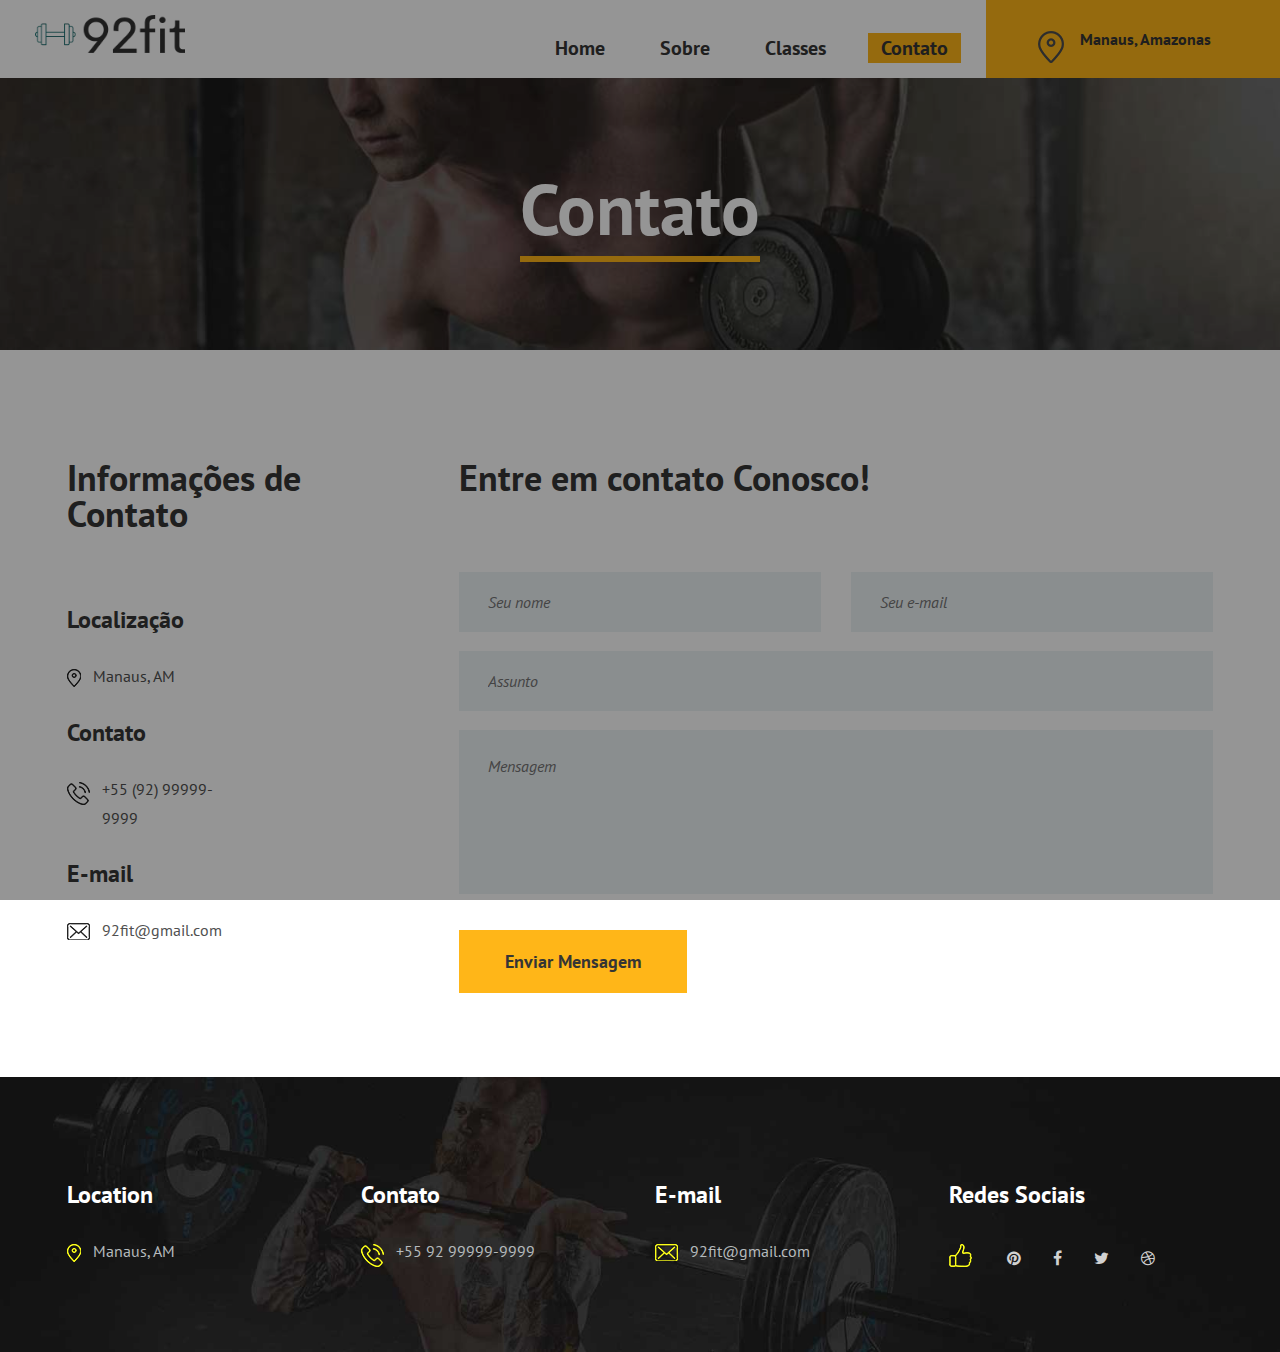
<file: contact.html>
<!DOCTYPE html>
<html lang="pt-br">
<head>
	<title>Contato - 92Fit</title>
	<meta charset="UTF-8">
	<meta name="description" content="">
	<meta name="keywords" content="fitness, html">
	<meta name="viewport" content="width=device-width, initial-scale=1.0">
	
	<!-- Favicon -->
	<link href="img/favicon.ico" rel="shortcut icon"/>

	<!-- Google font -->
	<link href="https://fonts.googleapis.com/css?family=PT+Sans:400,400i,700,700i&display=swap" rel="stylesheet">

	<!-- Stylesheets -->
	<link rel="stylesheet" href="css/bootstrap.min.css"/>
	<link rel="stylesheet" href="css/font-awesome.min.css"/>
	<link rel="stylesheet" href="css/owl.carousel.min.css"/>
	<link rel="stylesheet" href="css/flaticon.css"/>
	<link rel="stylesheet" href="css/slicknav.min.css"/>

	<!-- Main Stylesheets -->
	<link rel="stylesheet" href="css/style.css"/>


	<!--[if lt IE 9]>
		<script src="https://oss.maxcdn.com/html5shiv/3.7.2/html5shiv.min.js"></script>
		<script src="https://oss.maxcdn.com/respond/1.4.2/respond.min.js"></script>
	<![endif]-->

</head>
<body>
	<!-- Page Preloder -->
	<div id="preloder">
		<div class="loader"></div>
	</div>

	<!-- Header section -->
	<header class="header-section">
		<a href="contact.html" class="site-logo">
			<img src="img/logo.png" alt="logo do site" width="150px">
		</a>
		<ul class="main-menu">
			<li><a href="index.html">Home</a></li>
			<li><a href="about.html">Sobre</a></li>
			<li><a href="classes.html">Classes</a></li>
			<li><a class="active" href="contact.html">Contato</a></li>
			<li class="header-right">
				<div class="hr-box">
					<img src="img/location-icon.png" alt="">
					<h6>Manaus, Amazonas</h6>
				</div>
			</li>
		</ul>
	</header>
	<div class="clearfix"></div>
	<!-- Header section end -->

	<!-- Page top section -->
	<section class="page-top-section set-bg" data-setbg="img/header-bg/4.jpg">
		<div class="container">
			<h2>Contato</h2>
		</div>
	</section>
	<!-- Page top section end -->

	<!-- Contact section -->
	<section class="contact-section">
		<div class="container">
			<div class="row">
				<div class="col-lg-4">
					<h2 class="contact-title">Informações de Contato</h2>
					<div class="contact-info-warp">
						<h4>Localização</h4>
						<div class="contact-info">
							<img src="img/icons/1-dark.png" alt="">
							<div class="cf-text">
								<p>Manaus, AM</p>
							</div>
						</div>
					</div>
					<div class="contact-info-warp">
						<h4>Contato</h4>
						<div class="contact-info">
							<img src="img/icons/2-dark.png" alt="">
							<div class="cf-text">
								<p>+55 (92) 99999-9999</p>
							</div>
						</div>
					</div>
					<div class="contact-info-warp">
						<h4>E-mail</h4>
						<div class="contact-info">
							<img src="img/icons/3-dark.png" alt="">
							<div class="cf-text">
								<p>92fit@gmail.com</p>
							</div>
						</div>
					</div>
				</div>
				<div class="col-lg-8">
					<h2 class="contact-title">Entre em contato Conosco!</h2>
					<form class="contact-form">
						<div class="row">
							<div class="col-md-6">
								<input type="text" placeholder="Seu nome">
							</div>
							<div class="col-md-6">
								<input type="text" placeholder="Seu e-mail">
							</div>
							<div class="col-md-12">
								<input type="text" placeholder="Assunto">
								<textarea placeholder="Mensagem"></textarea>
								<button class="site-btn">Enviar Mensagem</button>
							</div>
						</div>
					</form>
				</div>
			</div>
		</div>
		
	</section>
	<!-- Contact section end -->


	<!-- Footer section -->
	<footer class="footer-section set-bg" data-setbg="img/footer-bg.jpg">
		<div class="container">
			<div class="row">
				<div class="col-lg-3 col-sm-6">
					<div class="footer-widget">
						<h4>Location</h4>
						<div class="fw-info-box">
							<img src="img/icons/1.png" alt="">
							<div class="fw-info-text">
								<p>Manaus, AM</p>
							</div>
						</div>
					</div>
				</div>
				<div class="col-lg-3 col-sm-6">
					<div class="footer-widget">
						<h4>Contato</h4>
						<div class="fw-info-box">
							<img src="img/icons/2.png" alt="">
							<div class="fw-info-text">
								<p>+55 92 99999-9999</p>
								
							</div>
						</div>
					</div>
				</div>
				<div class="col-lg-3 col-sm-6">
					<div class="footer-widget">
						<h4>E-mail</h4>
						<div class="fw-info-box">
							<img src="img/icons/3.png" alt="">
							<div class="fw-info-text">
								<p>92fit@gmail.com</p>
							</div>
						</div>
					</div>
				</div>
				<div class="col-lg-3 col-sm-6">
					<div class="footer-widget">
						<h4>Redes Sociais</h4>
						<div class="fw-info-box">
							<img src="img/icons/4.png" alt="">
							<div class="social-links">
								<a href="#"><i class="fa fa-pinterest"></i></a>
								<a href="#"><i class="fa fa-facebook"></i></a>
								<a href="#"><i class="fa fa-twitter"></i></a>
								<a href="#"><i class="fa fa-dribbble"></i></a>
							</div>
						</div>
					</div>
				</div>
			</div>
	
		</div>
	</footer>
	<!-- Footer section end -->
															
	<!--====== Javascripts & Jquery ======-->
	<script src="js/jquery-3.2.1.min.js"></script>
	<script src="js/bootstrap.min.js"></script>
	<script src="js/jquery.slicknav.js"></script>
	<script src="js/owl.carousel.min.js"></script>
	<script src="js/circle-progress.min.js"></script>
	<script src="js/main.js"></script>

	</body>
</html>
</file>
<file: css/flaticon.css>
@font-face {
  font-family: "Flaticon";
  src: url("../icon-fonts/Flaticon.eot");
  src: url("../icon-fonts/Flaticon.eot?#iefix") format("embedded-opentype"),
       url("../icon-fonts/Flaticon.woff") format("woff"),
       url("../icon-fonts/Flaticon.ttf") format("truetype"),
       url("../icon-fonts/Flaticon.svg#Flaticon") format("svg");
  font-weight: normal;
  font-style: normal;
}

@media screen and (-webkit-min-device-pixel-ratio:0) {
  @font-face {
    font-family: "Flaticon";
    src: url("../icon-fonts/Flaticon.svg#Flaticon") format("svg");
  }
}

[class^="flaticon-"]:before, [class*=" flaticon-"]:before,
[class^="flaticon-"]:after, [class*=" flaticon-"]:after {   
  font-family: Flaticon;
  font-style: normal;
}

.flaticon-001-trophy-1:before { content: "\f100"; }
.flaticon-002-bowling:before { content: "\f101"; }
.flaticon-003-tshirt:before { content: "\f102"; }
.flaticon-004-dumbbell:before { content: "\f103"; }
.flaticon-005-pedal:before { content: "\f104"; }
.flaticon-006-basketball-ball:before { content: "\f105"; }
.flaticon-007-badminton:before { content: "\f106"; }
.flaticon-008-tactics-2:before { content: "\f107"; }
.flaticon-009-medal:before { content: "\f108"; }
.flaticon-010-podium:before { content: "\f109"; }
.flaticon-011-trophy:before { content: "\f10a"; }
.flaticon-012-soccer-1:before { content: "\f10b"; }
.flaticon-013-tactics-1:before { content: "\f10c"; }
.flaticon-014-tactics:before { content: "\f10d"; }
.flaticon-015-gym-bag:before { content: "\f10e"; }
.flaticon-016-diploma:before { content: "\f10f"; }
.flaticon-017-weightlifting-1:before { content: "\f110"; }
.flaticon-018-weight-1:before { content: "\f111"; }
.flaticon-019-heart:before { content: "\f112"; }
.flaticon-020-rugby-pitch:before { content: "\f113"; }
.flaticon-021-soccer-field:before { content: "\f114"; }
.flaticon-022-basketball-1:before { content: "\f115"; }
.flaticon-023-ice-hockey:before { content: "\f116"; }
.flaticon-024-water:before { content: "\f117"; }
.flaticon-025-american-football:before { content: "\f118"; }
.flaticon-026-curling:before { content: "\f119"; }
.flaticon-027-puck:before { content: "\f11a"; }
.flaticon-028-saddle:before { content: "\f11b"; }
.flaticon-029-golf:before { content: "\f11c"; }
.flaticon-030-pool-1:before { content: "\f11d"; }
.flaticon-031-app-1:before { content: "\f11e"; }
.flaticon-032-app:before { content: "\f11f"; }
.flaticon-033-pump:before { content: "\f120"; }
.flaticon-034-ipod:before { content: "\f121"; }
.flaticon-035-backpack-2:before { content: "\f122"; }
.flaticon-036-backpack-1:before { content: "\f123"; }
.flaticon-037-backpack:before { content: "\f124"; }
.flaticon-038-vitamins:before { content: "\f125"; }
.flaticon-039-punching-ball:before { content: "\f126"; }
.flaticon-040-weight:before { content: "\f127"; }
.flaticon-041-tennis-ball:before { content: "\f128"; }
.flaticon-042-soccer:before { content: "\f129"; }
.flaticon-043-muscles:before { content: "\f12a"; }
.flaticon-044-fitness-1:before { content: "\f12b"; }
.flaticon-045-fitness:before { content: "\f12c"; }
.flaticon-046-stopwatch-1:before { content: "\f12d"; }
.flaticon-047-stopwatch:before { content: "\f12e"; }
.flaticon-048-pool:before { content: "\f12f"; }
.flaticon-049-basketball:before { content: "\f130"; }
.flaticon-050-weightlifting:before { content: "\f131"; }
</file>
<file: css/style.css>
/* =================================
------------------------------------
  X Gym - Fitness HTML Template
  Version: 1.0
 ------------------------------------
 ====================================*/

 
/*----------------------------------------*/
/* Template default CSS
/*----------------------------------------*/

html,
body {
	height: 100%;
	font-family: "PT Sans", sans-serif;
	-webkit-font-smoothing: antialiased;
	font-smooth: antialiased;
}

h1,
h2,
h3,
h4,
h5,
h6 {
	margin: 0;
	color: #353535;
	font-weight: 700;
	line-height: 1;
}

h1 {
	font-size: 70px;
}

h2 {
	font-size: 36px;
}

h3 {
	font-size: 30px;
}

h4 {
	font-size: 24px;
}

h5 {
	font-size: 18px;
}

h6 {
	font-size: 16px;
}

p {
	font-size: 16px;
	color: #505050;
	line-height: 2;
}

img {
	max-width: 100%;
}

input:focus,
select:focus,
button:focus,
textarea:focus {
	outline: none;
}

a:hover,
a:focus {
	text-decoration: none;
	outline: none;
}

ul,
ol {
	padding: 0;
	margin: 0;
}

/*---------------------
Helper CSS
 -----------------------*/

.section-title {
	margin-bottom: 60px;
}

.section-title h2 {
	font-size: 48px;
	line-height: 1;
}

.section-title h2 span {
	background: #ffb618;
	display: inline-block;
	padding: 0 4px;
}

.section-title p {
	padding-top: 25px;
}

.section-title.text-white span {
	color: #353535;
}

.set-bg {
	background-repeat: no-repeat;
	background-size: cover;
	background-position: top center;
}

.spad {
	padding-top: 105px;
	padding-bottom: 105px;
}

.text-white h1,
.text-white h2,
.text-white h3,
.text-white h4,
.text-white h5,
.text-white h6,
.text-white p,
.text-white span,
.text-white li,
.text-white a {
	color: #fff;
}

/*---------------------
Commom elements
 -----------------------*/

.elements-section {
	padding: 121px 0 80px;
}

.element {
	margin-bottom: 70px;
}

.element:last-child {
	margin-bottom: 0;
}

.element .el-title {
	margin-bottom: 75px;
}

/* buttons */

.site-btn {
	display: inline-block;
	border: none;
	font-size: 18px;
	font-weight: 700;
	min-width: 228px;
	padding: 20px 40px;
	background: #ffb618;
	color: #353535;
	line-height: normal;
	cursor: pointer;
	text-align: center;
}

.site-btn:hover {
	color: #353535;
}

.site-btn.sb-dark {
	background: #242424;
	color: #ffb618;
}

.site-btn.sb-dark:hover {
	color: #ffb618;
}

.site-btn.sb-line {
	background: transparent;
	border: 2px solid #242424;
	padding: 18px 40px;
	color: #242424;
}

.site-btn.sb-line:hover {
	color: #242424;
}

/* Preloder */

#preloder {
	position: fixed;
	width: 100%;
	height: 100%;
	top: 0;
	left: 0;
	z-index: 999999;
	background: #000;
}

.loader {
	width: 40px;
	height: 40px;
	position: absolute;
	top: 50%;
	left: 50%;
	margin-top: -13px;
	margin-left: -13px;
	border-radius: 60px;
	animation: loader 0.8s linear infinite;
	-webkit-animation: loader 0.8s linear infinite;
}

@keyframes loader {
	0% {
		-webkit-transform: rotate(0deg);
		transform: rotate(0deg);
		border: 4px solid #f44336;
		border-left-color: transparent;
	}
	50% {
		-webkit-transform: rotate(180deg);
		transform: rotate(180deg);
		border: 4px solid #673ab7;
		border-left-color: transparent;
	}
	100% {
		-webkit-transform: rotate(360deg);
		transform: rotate(360deg);
		border: 4px solid #f44336;
		border-left-color: transparent;
	}
}

@-webkit-keyframes loader {
	0% {
		-webkit-transform: rotate(0deg);
		border: 4px solid #f44336;
		border-left-color: transparent;
	}
	50% {
		-webkit-transform: rotate(180deg);
		border: 4px solid #673ab7;
		border-left-color: transparent;
	}
	100% {
		-webkit-transform: rotate(360deg);
		border: 4px solid #f44336;
		border-left-color: transparent;
	}
}

/* Accordion */

.accordion-area .panel {
	margin-bottom: 18px;
}

.accordion-area .panel-link:after {
	content: "+";
	position: absolute;
	font-size: 18px;
	font-weight: 700;
	right: 25px;
	top: 50%;
	color: #242424;
	line-height: 18px;
	margin-top: -9px;
	margin-left: -4px;
}

.accordion-area .panel-header .panel-link.active {
	background: #242424;
	color: #ffb618;
}

.accordion-area .panel-header .panel-link.collapsed {
	background: #ffb618;
	color: #242424;
}

.accordion-area .panel-header .panel-link.collapsed:after {
	content: "+";
	color: #242424;
}

.accordion-area .panel-link.active:after {
	content: "-";
	margin-top: -10px;
	color: #ffb618;
}

.accordion-area .panel-link {
	text-align: left;
	border: none;
	position: relative;
	width: 100%;
	padding: 18px 40px;
	padding-left: 30px;
	font-size: 18px;
	font-weight: 700;
	background: #ffb618;
	color: #242424;
	cursor: pointer;
}

.accordion-area .panel-body {
	padding-right: 16px;
}

.accordion-area .panel-body p {
	margin-bottom: 0;
	padding-top: 24px;
}

/* tab */

.tab-element .nav-tabs {
	border-bottom: none;
}

.tab-element .nav-tabs .nav-link {
	border-radius: 0;
	font-size: 18px;
	font-weight: 700;
	color: #1f1f1f;
	border: none;
	padding: 18px 30px;
	margin-right: 9px;
	background: #ffb618;
	margin-bottom: 10px;
}

.tab-element .nav-tabs .nav-item:last-child .nav-link {
	margin-right: 0;
}

.tab-element .nav-tabs .nav-link.active {
	background: #000;
	color: #fff;
}

.tab-element .nav-tabs .nav-link:focus,
.tab-element .nav-tabs .nav-link:hover {
	border: none;
}

.tab-element .tab-pane {
	padding-right: 16px;
}

.tab-element .tab-pane p {
	padding-top: 20px;
}

/* Circle progress */

.circle-progress {
	text-align: center;
	display: block;
	position: relative;
	margin-bottom: 30px;
}

.circle-progress canvas {
	-webkit-transform: rotate(90deg);
	transform: rotate(90deg);
}

.circle-progress .progress-info {
	position: absolute;
	width: 100%;
	top: 50%;
	margin-top: -32px;
}

.circle-progress .progress-info h2 {
	font-size: 36px;
	margin-bottom: 9px;
}

.circle-progress .progress-info p {
	font-size: 18px;
	margin-bottom: 0;
	line-height: normal;
}

/* Icon Box*/

.icon-box-item {
	text-align: center;
	margin-bottom: 40px;
}

.icon-box-item .ib-icon {
	width: 88px;
	height: 88px;
	border-radius: 50%;
	color: #000000;
	font-size: 60px;
	display: -webkit-box;
	display: -ms-flexbox;
	display: flex;
	-webkit-box-align: center;
	-ms-flex-align: center;
	align-items: center;
	-webkit-box-pack: center;
	-ms-flex-pack: center;
	justify-content: center;
	background: #f6f9fa;
	margin: 0 auto 25px;
	-webkit-transition: 0.4s;
	transition: 0.4s;
}

.icon-box-item h4 {
	margin-bottom: 25px;
}

.icon-box-item p {
	margin-bottom: 0;
}

.icon-box-item:hover .ib-icon {
	background: #ffb618;
}

/*------------------
Header section
 ---------------------*/

.site-logo {
	display: inline-block;
	padding: 15px 35px;
}

.main-menu {
	list-style: none;
	float: right;
}

.main-menu li {
	display: inline-block;
	padding-top: 33px;
}

.main-menu li a {
	font-size: 20px;
	font-weight: 700;
	color: #353535;
	margin-right: 25px;
	padding: 2px 13px;
	-webkit-transition: all 0.3s;
	transition: all 0.3s;
}

.main-menu li a.active,
.main-menu li a:hover {
	background: #ffb618;
}

.header-right {
	float: right;
	padding-top: 0 !important;
}

.header-right .hr-box {
	width: 294px;
	padding: 31px 52px;
	background: #ffb618;
}

.header-right .hr-box img {
	float: left;
	margin-right: 16px;
}

.header-right .hr-box h6 {
	overflow: hidden;
}

.slicknav_menu {
	display: none;
}

/* ----------------
Hero section
 ---------------------*/

.hero-section {
	height: 860px;
	display: -webkit-box;
	display: -ms-flexbox;
	display: flex;
	-webkit-box-align: center;
	-ms-flex-align: center;
	align-items: center;
	-webkit-box-pack: center;
	-ms-flex-pack: center;
	justify-content: center;
	text-align: center;
}

.hero-text {
	padding-top: 100px;
}

.hero-text h2 {
	font-size: 96px;
	color: #fff;
	line-height: 1;
}

.hero-text h2 span {
	color: #ffb618;
}

.hero-text .site-btn {
	margin-top: 44px;
}

/* ----------------
Feature section
 ---------------------*/

.feature-section {
	padding-top: 113px;
	padding-bottom: 63px;
}

/* ----------------
Add section
 ---------------------*/

.add-section {
	padding: 110px 0 103px;
}

.add-text {
	padding-left: 77px;
}

.add-text h2 {
	font-size: 60px;
	margin-bottom: 42px;
	color: #fff;
	margin-right: 116px;
}

.add-text h2 span {
	color: #ffb618;
}

.add-text ul {
	list-style: none;
	margin-bottom: 40px;
}

.add-text ul li {
	margin-bottom: 19px;
	color: #fff;
}

.add-text ul li img {
	margin-right: 19px;
}

/* ----------------
Milestones section
 ---------------------*/

.milestones-section {
	background: #f6f9fa;
	padding: 59px 0 5px;
}

.milestone {
	text-align: center;
	margin-bottom: 30px;
}

.milestone h2 {
	display: inline-block;
	background: #ffb618;
	padding: 4px 11px;
	margin-bottom: 2px;
}

.milestone p {
	margin-bottom: 0;
	font-size: 18px;
}

/* ----------------
Trainers section
 ---------------------*/

.trainers-section {
	padding: 121px 0 75px;
}

.trainers-section .section-title {
	margin-bottom: 78px;
}

.trainer-item {
	text-align: center;
	padding: 0 5px;
	margin-bottom: 30px;
}

.trainer-item .trainer-pic {
	width: 200px;
	height: 200px;
	border-radius: 50%;
	margin: 0 auto 30px;
	overflow: hidden;
}

.trainer-item .trainer-pic img {
	max-width: 100%;
}

.trainer-item h4 {
	margin-bottom: 20px;
}

.trainer-item p {
	margin-bottom: 0;
}

/* ----------------
BMI section
 ---------------------*/

.bmi-section {
	background: #f6f9fa;
	position: relative;
}

.bmi-bg {
	position: absolute;
	height: 100%;
	width: 40.5%;
	left: 0;
	top: 0;
}

.bmi-calculator-warp {
	background: #242424;
	padding: 48px 53px 40px;
	margin-top: 70px;
}

.bmi-calculator input {
	font-size: 16px;
	color: #505050;
}

.bmi-calculator input,
.bmi-calculator .site-btn {
	width: 100%;
	height: 57px;
	margin-bottom: 30px;
	padding: 0 24px;
	border: none;
	min-width: 100%;
}

.bmi-calculator p {
	color: #fff;
	font-style: italic;
	margin-bottom: 0;
	padding-top: 9px;
}

/* ----------------
Newsletter section
 ---------------------*/

.newsletter-section {
	padding: 84px 0;
}

.newsletter-section .section-title {
	padding-top: 8px;
}

.newsletter-form {
	margin-left: -55px;
}

.newsletter-form input {
	width: calc(100% - 228px);
	height: 63px;
	padding: 10px 35px;
	float: left;
	border: none;
}

/* ----------------
Footer section
 ---------------------*/

.footer-section {
	padding-top: 106px;
	padding-bottom: 23px;
}

.footer-widget {
	margin-bottom: 50px;
}

.footer-widget h4 {
	color: #fff;
	margin-bottom: 30px;
}

.footer-widget .fw-info-box img {
	float: left;
	margin-right: 12px;
	padding-top: 7px;
}

.footer-widget .fw-info-box p {
	color: #b5babc;
	line-height: 1.8;
	margin-bottom: 0;
}

.footer-widget .fw-info-box .fw-info-text {
	max-width: 145px;
	overflow: hidden;
}

.footer-widget .social-links a {
	display: inline-block;
	padding: 9px 5px;
	color: #d1d1d1;
	margin-left: 18px;
}

.copyright {
	font-size: 13px;
	font-weight: 700;
	color: #fff;
	padding-top: 35px;
}

.copyright a {
	color: #fff;
}

.copyright a:hover {
	color: #ffb618;
}

.footer-menu {
	list-style: none;
	text-align: right;
	padding-top: 30px;
}

.footer-menu li {
	display: inline-block;
}

.footer-menu li a {
	color: #fff;
	font-size: 14px;
	font-weight: 700;
	padding: 5px;
	margin-left: 23px;
}

/* --------------
==================
Other Pages
==================
-----------------*/

.page-top-section {
	height: 272px;
	text-align: center;
	padding-top: 95px;
}

.page-top-section h2 {
	display: inline-block;
	position: relative;
	font-size: 72px;
	color: #fff;
	padding-bottom: 17px;
}

.page-top-section h2:after {
	position: absolute;
	content: "";
	width: 100%;
	height: 6px;
	bottom: 0;
	left: 0;
	background: #ffb618;
}

/* ----------------
About Page
 ---------------------*/

.about-section {
	padding: 121px 0 118px;
}

.about-text {
	padding-right: 13px;
	margin-bottom: 50px;
}

.about-img {
	position: relative;
}

.about-img img {
	position: absolute;
	left: 60px;
	top: -58px;
}

.achievement-section {
	padding: 150px 0 86px;
}

.achievement-section .circle-progress .progress-info h2 {
	color: #ffb618;
}

.achievement-section .circle-progress .progress-info p {
	color: #fff;
}

.certified-section .section-title p {
	padding-top: 50px;
}

.certified-form {
	position: relative;
	overflow: hidden;
}

.certified-form input[type=text] {
	width: 100%;
	height: 60px;
	padding: 10px 29px;
	border: none;
	background: #edf3f5;
	margin-bottom: 19px;
	font-style: italic;
	font-size: 16px;
	color: #242424;
}

.certified-form label.attach {
	display: inline-block;
	background: #242424;
	padding: 18px;
	color: #fff;
	font-size: 16px;
	font-style: italic;
	width: 166px;
	text-align: center;
	cursor: pointer;
}

.certified-form .attach-field {
	position: absolute;
	z-index: -11;
	visibility: hidden;
	opacity: 0;
	left: 0;
}

.certified-form .site-btn {
	float: right;
}

/* ----------------
Classes Page
 ---------------------*/

.service-section {
	padding: 122px 0 55px;
}

.service-section .icon-box-item {
	margin-bottom: 50px;
}

.pricing-section {
	padding: 121px 0 91px;
}

.pricing-section .section-title {
	margin-bottom: 74px;
}

.pricing-box {
	position: relative;
	border: 2px solid #ffffff;
	text-align: center;
	padding: 62px 40px 31px;
	height: 593px;
	margin-bottom: 30px;
	-webkit-transition: all 0.4s;
	transition: all 0.4s;
}

.pricing-box h2 {
	font-size: 48px;
	color: #fff;
	margin-bottom: 3px;
	-webkit-transition: all 0.4s;
	transition: all 0.4s;
}

.pricing-box p {
	font-size: 18px;
	color: #d6d6d6;
	-webkit-transition: all 0.4s;
	transition: all 0.4s;
}

.pricing-box ul {
	list-style: none;
	padding-top: 40px;
}

.pricing-box ul li {
	display: block;
	color: #d6d6d6;
	font-size: 18px;
	margin-bottom: 10px;
	-webkit-transition: all 0.4s;
	transition: all 0.4s;
}

.pricing-box ul li span {
	display: inline-block;
	width: 29px;
	height: 3px;
	margin-top: 18px;
	background: #ffb618;
	-webkit-transition: all 0.4s;
	transition: all 0.4s;
}

.pricing-box .site-btn {
	min-width: 184px;
	position: absolute;
	bottom: 31px;
	left: 50%;
	margin-left: -92px;
	-webkit-transition: all 0.4s;
	transition: all 0.4s;
}

.pricing-box:hover {
	background: #ffb618;
	border-color: #ffb618;
}

.pricing-box:hover h2,
.pricing-box:hover p,
.pricing-box:hover ul li {
	color: #242424;
}

.pricing-box:hover ul li span {
	background: #242424;
}

.pricing-box:hover .site-btn {
	color: #fff;
	background: #242424;
}

.classes-section {
	padding: 121px 0;
}

.classes-section .section-title h2 {
	line-height: 1.2;
}

.classes-section .section-title h2 span {
	line-height: 1;
}

.classes-text {
	padding-right: 20px;
}

.classes-text p {
	margin-bottom: 50px;
}

/* ----------------
Blog page
 ---------------------*/

.blog-section {
	padding: 121px 0;
}

.blog-item {
	margin-bottom: 80px;
}

.blog-item img {
	margin-bottom: 40px;
}

.blog-item h2 {
	font-size: 36px;
	margin-bottom: 10px;
}

.blog-item .blog-metas {
	margin-bottom: 20px;
}

.blog-item .blog-metas .blog-meta {
	display: inline-block;
	margin-right: 15px;
	font-size: 14px;
	color: #7b7a7a;
	margin-bottom: 5px;
}

.blog-item .blog-metas .blog-meta img {
	float: left;
	margin-right: 7px;
	padding-top: 3px;
	margin-bottom: 0;
}

.blog-item p {
	margin-bottom: 30px;
}

.blog-item .site-btn {
	min-width: 156px;
}

.site-pagination {
	display: -webkit-box;
	display: -ms-flexbox;
	display: flex;
}

.site-pagination a {
	display: -webkit-inline-box;
	display: -ms-inline-flexbox;
	display: inline-flex;
	min-width: 33px;
	height: 37px;
	text-align: center;
	font-size: 16px;
	color: #242424;
	-webkit-box-align: center;
	-ms-flex-align: center;
	align-items: center;
	-webkit-box-pack: center;
	-ms-flex-pack: center;
	justify-content: center;
	padding: 0 5px;
}

.site-pagination a.active {
	min-width: 37px;
	color: #fff;
	background: #000;
}

.widget-area {
	margin-bottom: 56px;
}

.widget-area .widget-title {
	font-size: 24px;
	margin-bottom: 35px;
}

.widget-area ul {
	list-style: none;
}

.widget-area ul li {
	display: block;
	margin-bottom: 20px;
}

.widget-area ul li a {
	font-size: 16px;
	color: #505050;
}

.widget-area ul li span {
	display: inline-block;
	float: right;
	width: 24px;
	height: 24px;
	padding-top: 2px;
	font-size: 14px;
	border-radius: 50%;
	color: #242424;
	background: #ffb618;
	text-align: center;
}

.search-widget {
	position: relative;
}

.search-widget input {
	height: 63px;
	width: 100%;
	padding: 0 33px;
	padding-right: 65px;
	background: #edf3f5;
	border: none;
}

.search-widget button {
	position: absolute;
	height: 100%;
	width: 60px;
	right: 0;
	top: 0;
	border: none;
	background: transparent;
	z-index: 1;
}

.recent-post-widget .rp-item {
	margin-bottom: 30px;
}

.recent-post-widget .rp-item:last-child {
	margin-bottom: 0;
}

.recent-post-widget .rp-item img {
	float: left;
	width: 139px;
	margin-right: 19px;
}

.recent-post-widget .rp-text p {
	font-size: 18px;
	color: #242424;
	line-height: 1.3;
	margin-top: -3px;
}

.recent-post-widget .rp-date {
	display: inline-block;
	color: #242424;
	font-size: 12px;
	padding: 5px 13px 4px 9px;
	background: #ffb618;
}

.tags-widget a {
	display: inline-block;
	font-size: 18px;
	font-weight: 700;
	color: #242424;
	margin-bottom: 15px;
	margin-right: 3px;
	background: #ffb618;
	padding: 4px 18px;
}

/* ----------------
Contact page
 ---------------------*/

.contact-section {
	padding-top: 110px;
}

.contact-title {
	margin-bottom: 76px;
}

.contact-info-warp {
	margin-bottom: 30px;
}

.contact-info-warp h4 {
	margin-bottom: 30px;
}

.contact-info-warp .contact-info img {
	float: left;
	margin-right: 12px;
	padding-top: 7px;
}

.contact-info-warp .contact-info p {
	line-height: 1.8;
	margin-bottom: 0;
}

.contact-info-warp .contact-info .cf-text {
	max-width: 145px;
	overflow: hidden;
}

.contact-form {
	margin-bottom: 84px;
}

.contact-form input[type=text],
.contact-form textarea {
	width: 100%;
	height: 60px;
	padding: 10px 29px;
	border: none;
	background: #edf3f5;
	margin-bottom: 19px;
	font-style: italic;
	font-size: 16px;
	color: #242424;
}

.contact-form textarea {
	resize: none;
	height: 164px;
	padding: 24px 29px 10px;
	margin-bottom: 30px;
}


/* ----------------
Responsive
 ---------------------*/

@media (min-width: 1200px) {
	.container {
		max-width: 1176px;
	}
}

/* Medium screen : 992px. */

@media only screen and (min-width: 992px) and (max-width: 1199px) {
	.main-menu li a {
		margin-right: 10px;
	}
	.header-right .hr-box {
		width: 240px;
		padding: 31px 20px;
	}
	.hero-text h2 {
		font-size: 80px;
	}
	.add-text {
		padding-left: 0;
	}
	.section-title h2 {
		font-size: 43px;
	}
	.newsletter-form {
		margin-left: 0;
	}
	.footer-widget .social-links a {
		margin-left: 15px;
	}
	.add-text h2 {
		margin-right: 100px;
	}
}

/* Tablet :768px. */

@media only screen and (min-width: 768px) and (max-width: 991px) {
	.site-logo {
		max-width: 165px;
		padding: 15px 15px;
	}
	.main-menu li a {
		margin-right: 5px;
		font-size: 18px;
		padding: 5px;
	}
	.header-right .hr-box {
		width: 205px;
		padding: 31px 10px;
	}
	.hero-text h2 {
		font-size: 60px;
	}
	.bmi-bg {
		display: none;
	}
	.newsletter-section {
		text-align: center;
	}
	.newsletter-form {
		margin-top: 50px;
		margin-left: 0;
	}
	.footer-menu li a {
		margin-left: 10px;
	}
	.about-img {
		text-align: center;
		margin-bottom: 40px;
	}
	.about-img img {
		position: relative;
		left: 0;
		top: 0;
	}
	.certified-section {
		background-position: right center;
	}
	.sidebar {
		padding-top: 50px;
	}
}

/* Large Mobile :480px. */

@media only screen and (max-width: 767px) {
	.site-logo {
		padding-left: 15px;
	}
	.main-menu {
		display: none;
	}
	.slicknav_menu {
		display: block;
	}
	.slicknav_menu {
		display: block;
		background: transparent;
		padding: 0;
		margin-top: -43px;
	}
	.slicknav_nav {
		background: #353535;
	}
	.slicknav_nav ul {
		margin: 0;
	}
	.slicknav_nav .slicknav_row,
	.slicknav_nav a {
		padding: 10px 20px;
		margin: 0;
	}
	.slicknav_nav .slicknav_row.active,
	.slicknav_nav a.active {
		color: #ffb618;
	}
	.slicknav_nav a:hover {
		border-radius: 0;
	}
	.slicknav_nav .slicknav_row:hover {
		border-radius: 0;
	}
	.slicknav_btn {
		margin: 0 0 10px 0;
		position: relative;
		top: -23px;
		right: 15px;
		background: #353535;
	}
	.header-right {
		float: none;
		background: #ffb618;
		text-align: center;
	}
	.header-right .hr-box {
		padding: 20px 52px;
		margin: 0 auto;
		max-width: 294px;
		text-align: left;
	}
	.hero-section {
		height: auto;
	}
	.hero-text {
		padding-top: 200px;
		padding-bottom: 180px;
	}
	.hero-text h2 {
		font-size: 60px;
	}
	.add-text {
		padding-left: 0;
	}
	.add-text h2 {
		font-size: 55px;
	}
	.bmi-bg {
		display: none;
	}
	.bmi-calculator-warp {
		padding: 48px 20px 40px;
	}
	.newsletter-section {
		text-align: center;
	}
	.newsletter-form {
		margin-top: 50px;
		margin-left: 0;
	}
	.newsletter-form input {
		width: 100%;
		margin-bottom: 30px;
	}
	.footer-menu {
		text-align: center;
	}
	.footer-menu li a {
		margin-left: 5px;
	}
	.footer-menu li:first-child a {
		margin-left: 0;
	}
	.copyright {
		text-align: center;
		padding-top: 30px;
		padding-bottom: 15px;
	}
	.about-img {
		text-align: center;
		margin-bottom: 40px;
	}
	.about-img img {
		position: relative;
		left: 0;
		top: 0;
	}
	.certified-section {
		background-position: right center;
	}
	.certified-form .site-btn {
		float: none;
	}
	.certified-form label.attach {
		margin-right: 15px;
		margin-bottom: 10px;
	}
	.sidebar {
		padding-top: 50px;
	}
}

/* Small Mobile :320px. */

@media only screen and (max-width: 479px) {
	.section-title h2 {
		font-size: 36px;
	}
	.hero-text h2,
	.page-top-section h2 {
		font-size: 48px;
	}
	.add-text h2 {
		font-size: 36px;
		margin-right: 0;
	}
}
</file>
